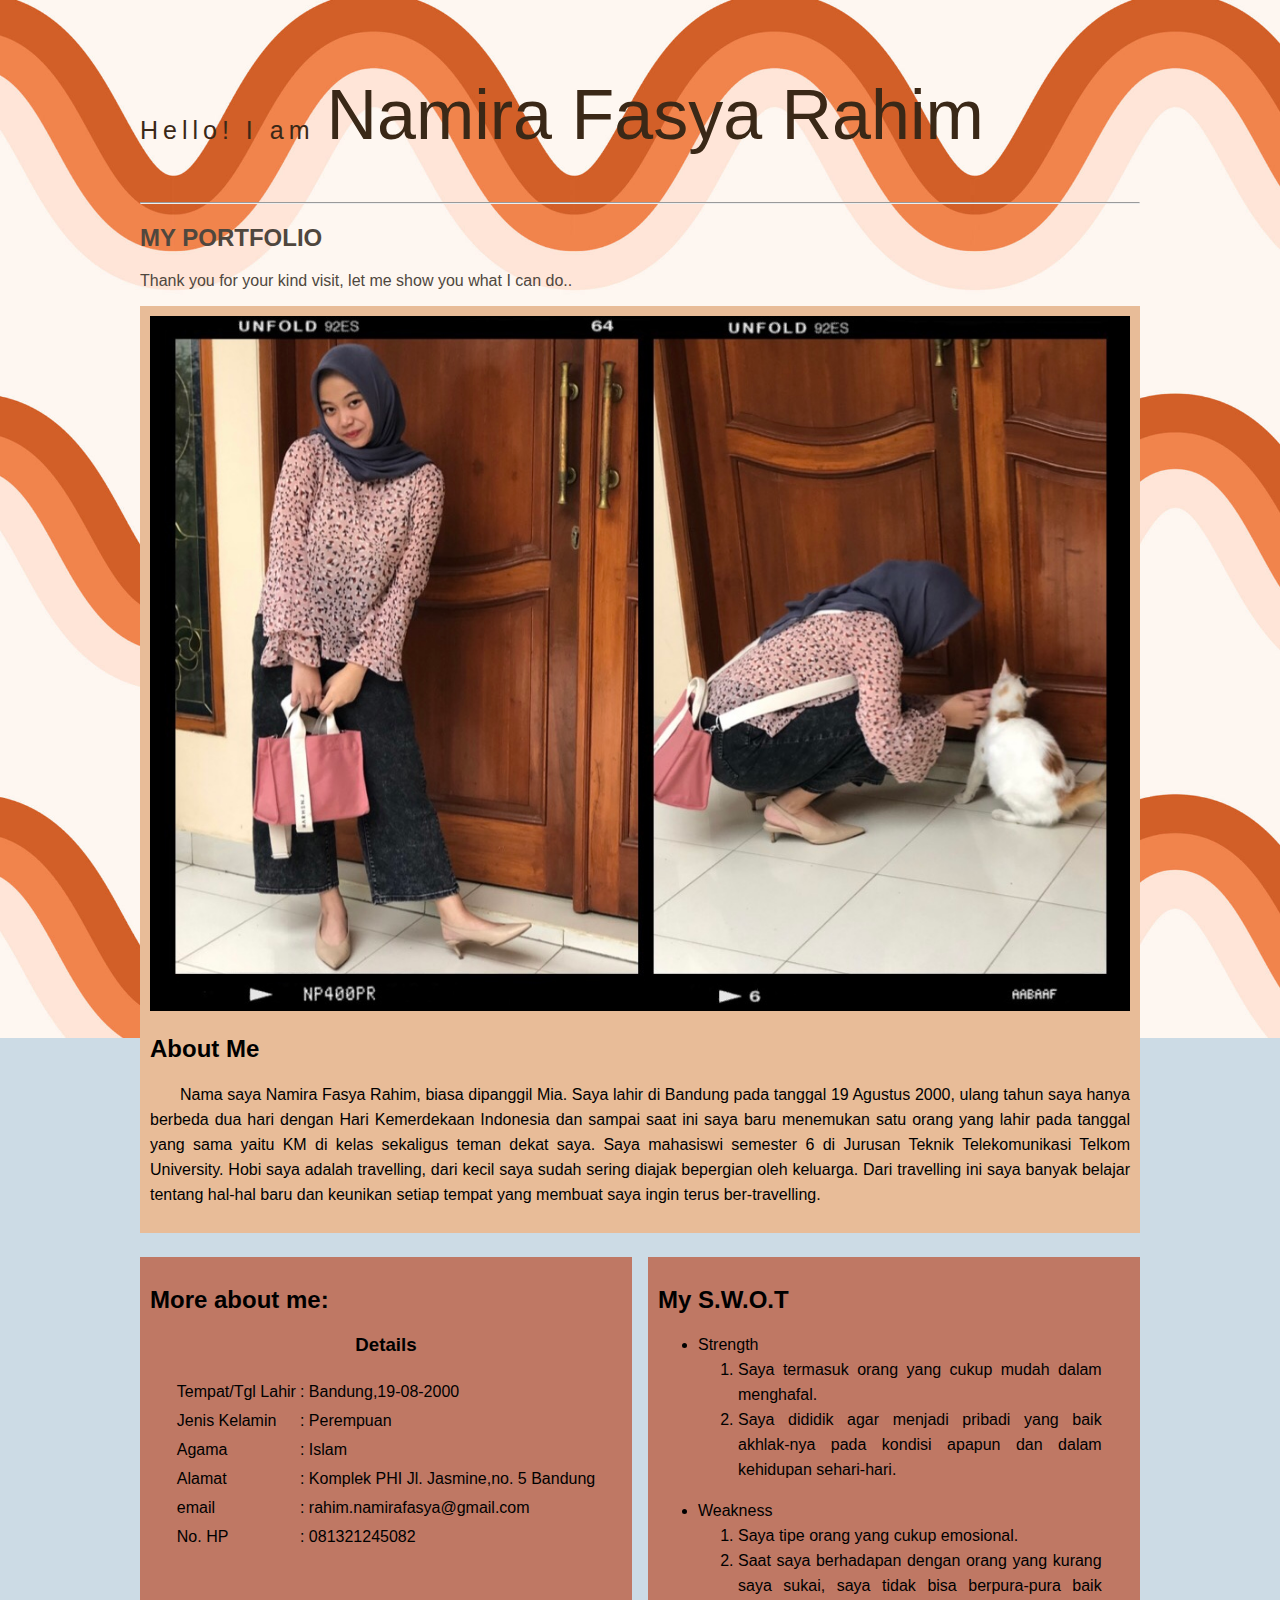
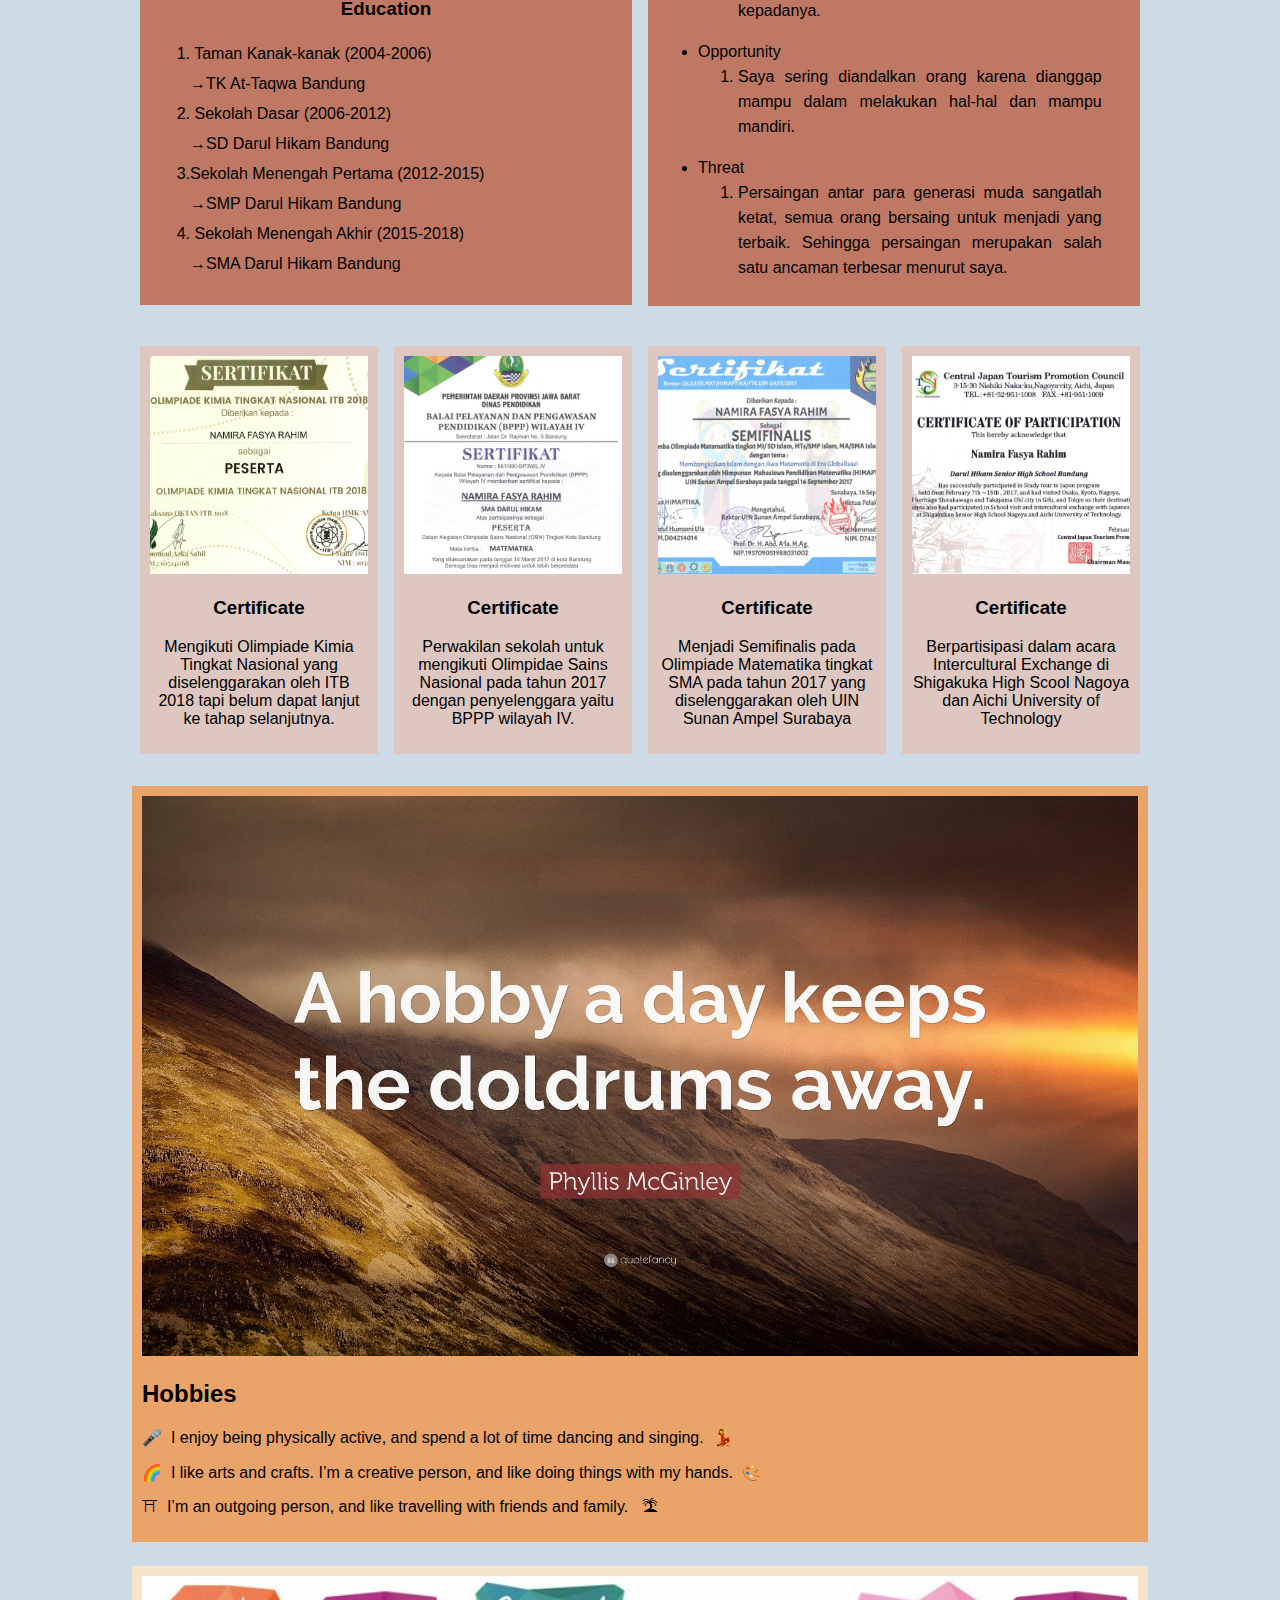
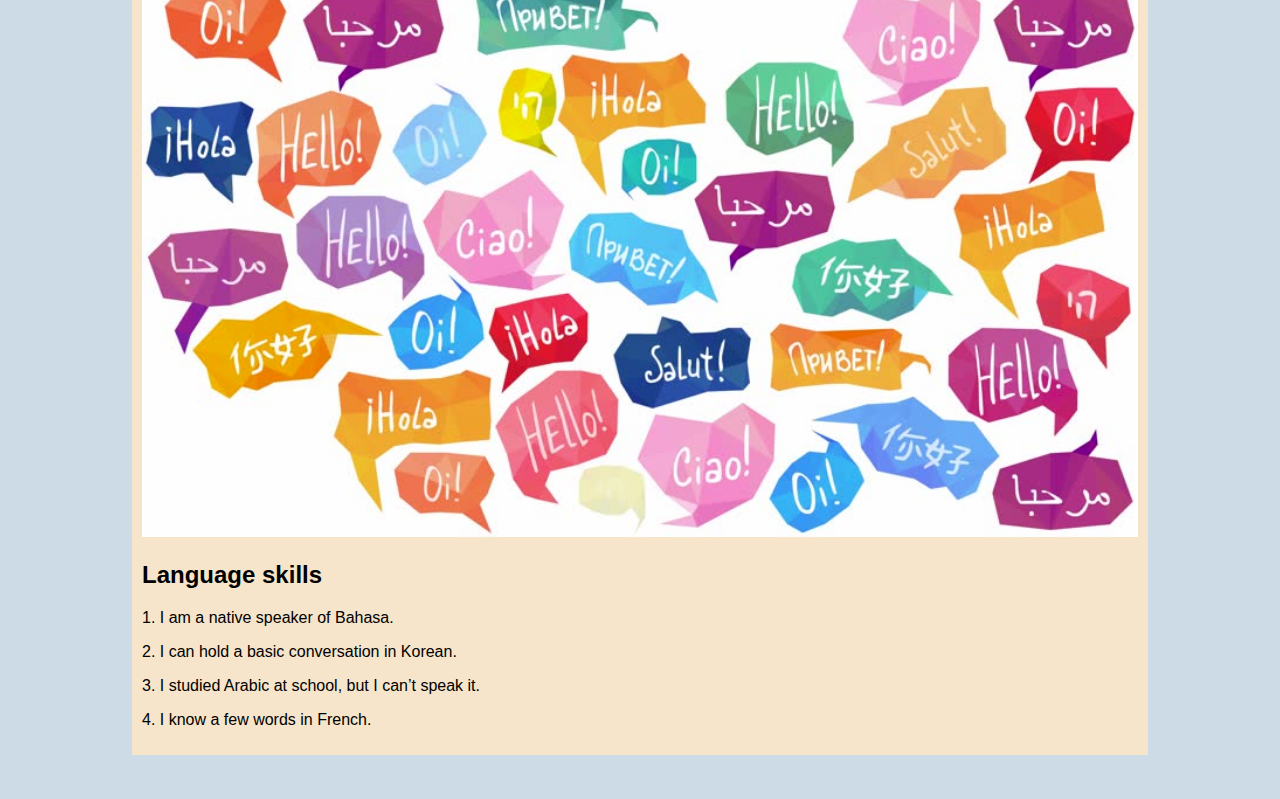
<file: index.html>
<!DOCTYPE html>
<html>
<head>
<meta name="viewport" content="width=device-width, initial-scale=1">
<style>
* {
  box-sizing: border-box;
}

body {
  background-color: #ccdbe5;
  background-image: url("wave.jpg");
  background-repeat:no-repeat;
  background-size: 1600px;
  background-attachment:fixed;
  padding: 20px;
  font-family: Arial;
}

/* Center website */
.main {
  max-width: 1000px;
  margin: auto;
}

h1 {
  font-size: 70px;
  font-weight: lighter;
  color: #3a2817;
  /* word-break: break-all; */
}
span{
  font-size: 25px;
  letter-spacing:5px;
  font-weight: lighter;
}
#about_me{
  text-indent: 30px;
  text-align: justify;
  line-height: 25px;
}
#edu{
  width: 80%;
  line-height: 30px;
}
.row {
  margin: 8px -16px;
}

/* Add padding BETWEEN each column */
.row,
.row > .column3,.row > .column2 {
  padding: 8px;
}
.column2 {
  float: left;
  width: 50%;
  text-align: justify;
  line-height: 25px;
}/* Create four equal columns that floats next to each other */
.column3 {
  float: left;
  width: 25%;
  text-align: center;
}


/* Clear floats after rows */
.row:after {
  content: "";
  display: table;
  clear: both;
}

/* Content */
.content {
  background-color: white;
  padding: 10px;
}


@media screen and (max-width: 900px) {
  .column2, .column3{
    width: 50%;
  }
}


@media screen and (max-width: 600px) {
  .column2, .column3{
    width: 100%;
  }
}
</style>
</head>
<body>

<!-- MAIN (Center website) -->
<div class="main">

<h1><span>Hello! I am </span>Namira Fasya Rahim</h1>
<hr>

<h2 style="color:#4f473e">MY PORTFOLIO</h2>
<p style="color:#4f473e">Thank you for your kind visit, let me show you what I can do..</p>
<div class="content" style="background-color:#e8bc98">
  <img src="IMG_3432.jpg" alt="wave" style="width:100%">
  <h2>About Me</h2>
  <p id="about_me">Nama saya Namira Fasya Rahim, biasa dipanggil Mia. Saya lahir di Bandung pada tanggal 19 Agustus 2000, ulang tahun saya hanya berbeda dua hari dengan Hari Kemerdekaan Indonesia dan sampai saat ini saya baru menemukan satu orang yang lahir pada tanggal yang sama yaitu KM di kelas sekaligus teman dekat saya.
    Saya mahasiswi semester 6 di Jurusan Teknik Telekomunikasi Telkom University. Hobi saya adalah travelling, dari kecil saya sudah sering diajak bepergian oleh keluarga. Dari travelling ini saya banyak belajar tentang hal-hal baru dan keunikan setiap tempat yang membuat saya ingin terus ber-travelling.</p>
</div>

<!-- Portfolio Data Grid -->

<div class="row">
  <div class="column2">
    <div class="content" style="background:#bf7864">
      <h2>More about me:</h2>

      <center><h3>Details</h3>
      <table>
      <tr>
        <td> Tempat/Tgl Lahir </td>
        <td> :&nbsp;Bandung,19-08-2000 </td>
      </tr>
      <tr>
        <td> Jenis Kelamin </td>
        <td> :&nbsp;Perempuan </td>
      </tr>
      <tr>
        <td> Agama </td>
        <td> :&nbsp;Islam </td>
      </tr>
     <tr>
       <td> Alamat </td>
       <td> :&nbsp;Komplek PHI Jl. Jasmine,no. 5 Bandung</td>
     </tr>
     <tr>
       <td> email </td>
       <td> :&nbsp;rahim.namirafasya@gmail.com</td>
     </tr>
     <tr>
       <td> No. HP </td>
       <td> :&nbsp;081321245082</td>
     </tr>
   </table></center>
<br>
   <center><h3>Education</h3></center>
   <dl id="edu">
     <dt> &nbsp;&nbsp;&nbsp;&nbsp;&nbsp;
       1. Taman Kanak-kanak (2004-2006)</dt>
       <dd> &rarr;TK At-Taqwa Bandung </dd>
     <dt> &nbsp;&nbsp;&nbsp;&nbsp;&nbsp;
       2. Sekolah Dasar (2006-2012)</dt>
       <dd> &rarr;SD Darul Hikam Bandung </dd>
     <dt> &nbsp;&nbsp;&nbsp;&nbsp;&nbsp;
       3.Sekolah Menengah Pertama (2012-2015)</dt>
       <dd> &rarr;SMP Darul Hikam Bandung </dd>
     <dt> &nbsp;&nbsp;&nbsp;&nbsp;&nbsp;
       4. Sekolah Menengah Akhir (2015-2018)</dt>
       <dd> &rarr;SMA Darul Hikam Bandung </dd>
     </dl>
    </div>
  </div>
<div class="column2">
  <div class="content" style="background:#bf7864">
    <h2>My S.W.O.T</h2>
      <ul style="width:94%">
        <li> Strength </li>
      <ol>
          <li>Saya termasuk orang yang cukup mudah dalam menghafal.</li>
          <li>Saya dididik agar menjadi pribadi yang baik akhlak-nya pada kondisi apapun dan dalam kehidupan sehari-hari.</li>
      </ol>
    </ul>
    <ul style="width:94%">
      <li> Weakness </li>
    <ol>
        <li>Saya tipe orang yang cukup emosional.</li>
        <li>Saat saya berhadapan dengan orang yang kurang saya sukai, saya tidak bisa berpura-pura baik kepadanya.</li>
    </ol>
  </ul>
  <ul style="width:94%">
    <li> Opportunity </li>
  <ol>
      <li>Saya sering diandalkan orang karena dianggap mampu dalam melakukan hal-hal dan mampu mandiri.</li>
  </ol>
</ul>
<ul style="width:94%">
  <li> Threat </li>
<ol>
    <li>Persaingan antar para generasi muda sangatlah ketat, semua orang bersaing untuk menjadi yang terbaik. Sehingga persaingan merupakan salah satu ancaman terbesar menurut saya.</li>
</ol>
</ul>
    </div>
</div>

<!-- END GRID -->
</div>

<!-- Portfolio Gallery Grid -->
<div class="row">
  <div class="column3">
    <div class="content" style="background:#dec7c1">
      <img src="sertif1.jpg" alt="kimia" style="width:100%">
      <h3>Certificate</h3>
      <p>Mengikuti Olimpiade Kimia Tingkat Nasional yang diselenggarakan oleh ITB 2018 tapi belum dapat lanjut ke tahap selanjutnya.</p>
    </div>
  </div>
  <div class="column3">
    <div class="content" style="background:#dec7c1">
    <img src="sertif2.jpg" alt="tape" style="width:100%">
      <h3>Certificate</h3>
      <p>Perwakilan sekolah untuk mengikuti Olimpidae Sains Nasional pada tahun 2017 dengan penyelenggara yaitu BPPP wilayah IV.</p>
    </div>
  </div>
  <div class="column3">
    <div class="content" style="background:#dec7c1">
    <img src="sertif3.jpg" alt="groovy" style="width:100%;">
      <h3>Certificate</h3>
      <p>Menjadi Semifinalis pada Olimpiade Matematika tingkat SMA pada tahun 2017 yang diselenggarakan oleh UIN Sunan Ampel Surabaya </p>
    </div>
  </div>
  <div class="column3">
    <div class="content" style="background:#dec7c1">
    <img src="sertif4.jpg" alt="books" style="width:100%">
      <h3>Certificate</h3>
      <p>Berpartisipasi dalam acara Intercultural Exchange di Shigakuka High Scool Nagoya dan Aichi University of Technology</p>
    </div>
  </div>
<!-- END GRID -->
</div>


<div class="row">
<div class="content" style="background-color:#eaa369">
  <img src="hobby3.jpg" alt="wave" style="width:100%">
  <h2>Hobbies</h2>
  <p>&#127908;&nbsp;&nbsp;I enjoy being physically active, and spend a lot of time dancing and singing.&nbsp;&nbsp;&#128131;</p>
  <p>&#127752;&nbsp;&nbsp;I like arts and crafts. I’m a creative person, and like doing things with my hands.&nbsp;&nbsp;&#127912;</p>
  <p>&#9961;&nbsp;&nbsp;I’m an outgoing person, and like travelling with friends and family. &nbsp;&nbsp;&#127965;</p>
</div>
</div>
<div class="row">
<div class="content" style="background-color:#f6e5ca">
  <img src="language.jpg" alt="wave" style="width:100%">
  <h2>Language skills</h2>
  <p>1. I am a native speaker of Bahasa.</p>
  <p>2. I can hold a basic conversation in Korean.</p>
  <p>3. I studied Arabic at school, but I can’t speak it.</p>
  <p>4. I know a few words in French.</p>
</div>

<!-- END MAIN -->
</div>

</body>
</html>
</file>
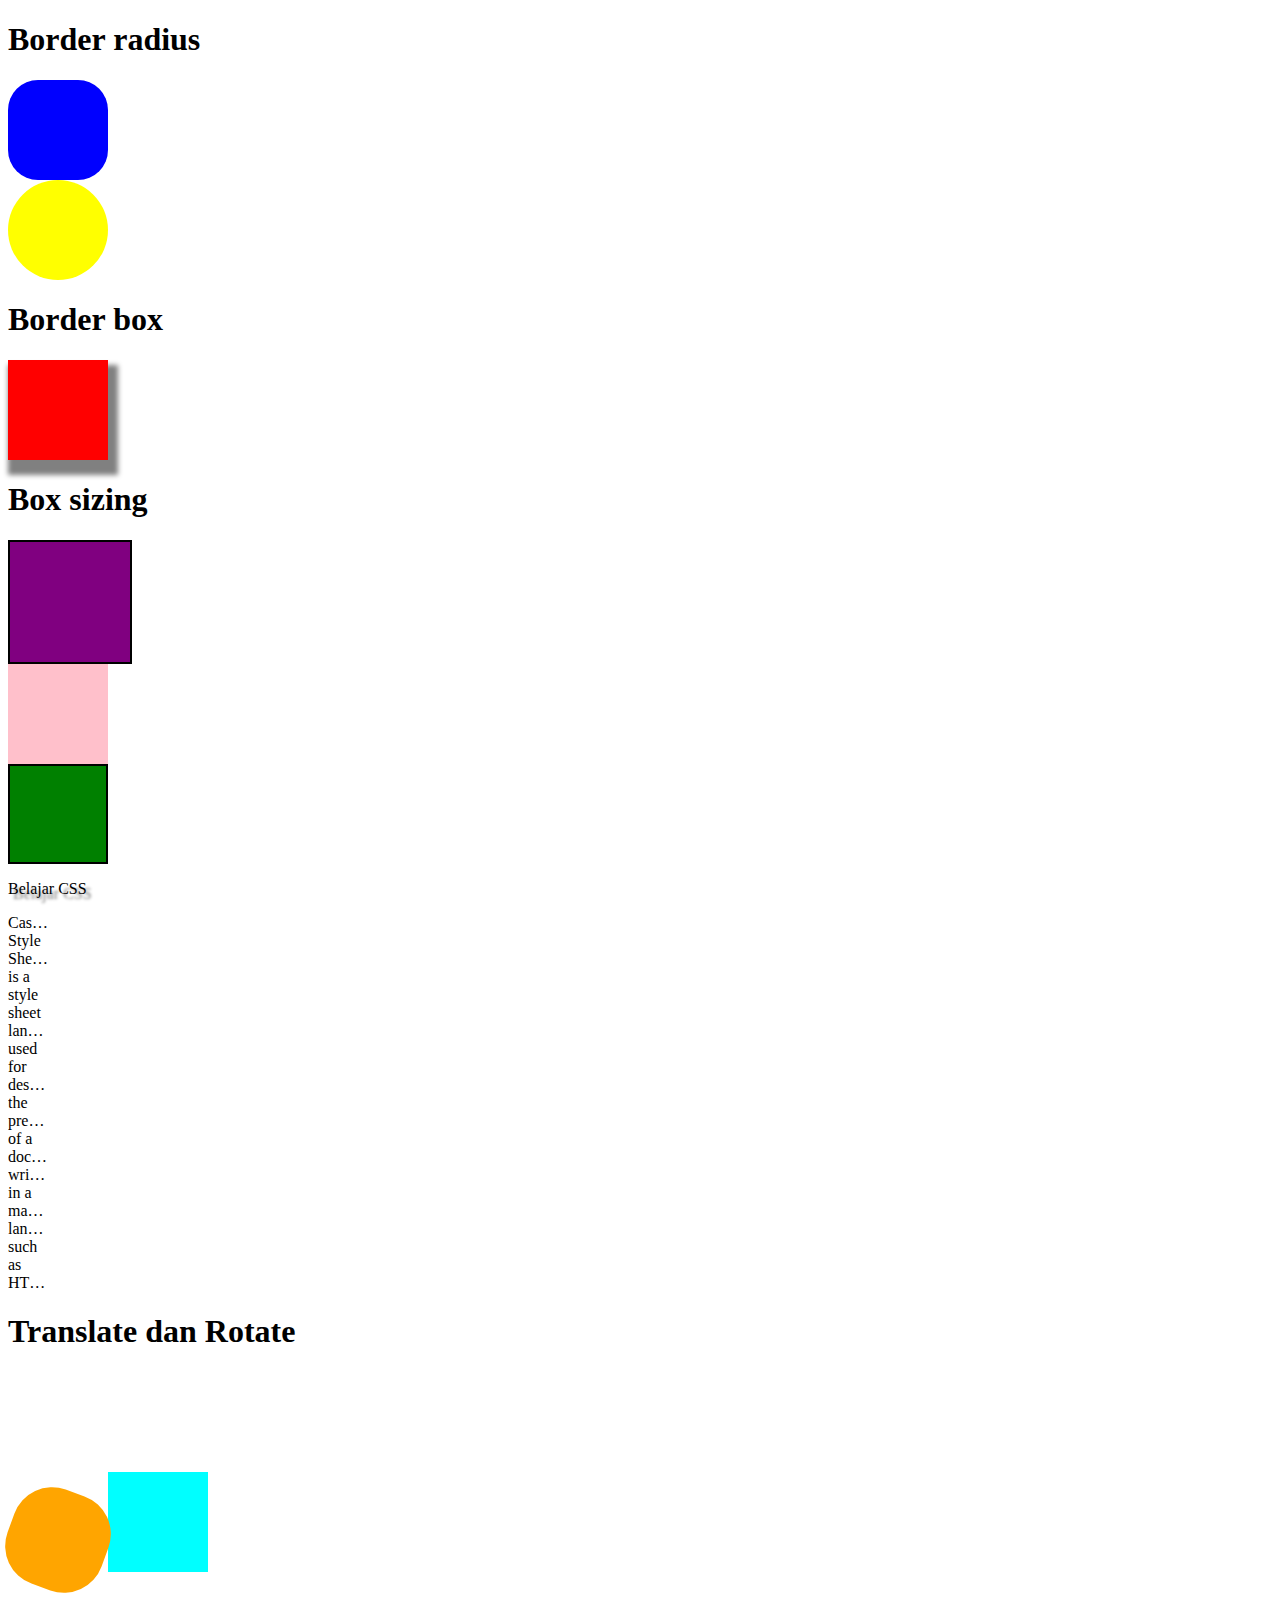
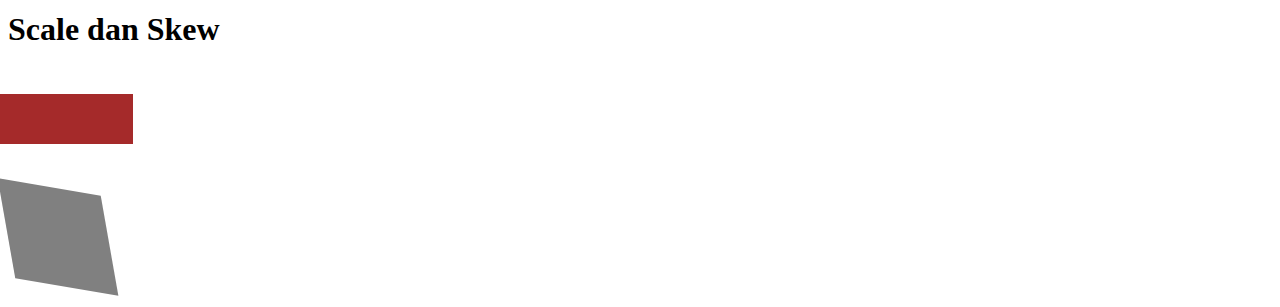
<file: css3.html>
<!DOCTYPE html>
  <meta charset="UTF-8">
<html lang="en" dir="ltr">

  <head>
    <title> Belajar CSS </title>
    <link rel="stylesheet" href="stylecss3.css">
  </head>

  <body>
    <h1> Border radius </h1>
    <div id="square"></div>
    <div id="circle"></div>

    <h1> Border box </h1>
    <div id="box"></div>

    <h1> Box sizing </h1>
    <div id="box2"></div>
    <div id="box4"></div>
    <div id="box3"></div>

    <p id="text1"> Belajar CSS </p>
    <p id="text2"> Cascading Style Sheets is a style sheet language used for describing the presentation of a document written in a markup language such as HTML. </p>

    <h1> Translate dan Rotate </h1>
    <div id="box5"></div>
    <br>
    <div id="box6"></div>

    <h1> Scale dan Skew </h1>
    <div id="shape1"></div>
    <br>
    <div id="shape2"></div>

    <h2>  </h2>
  </body>
</html>
</file>
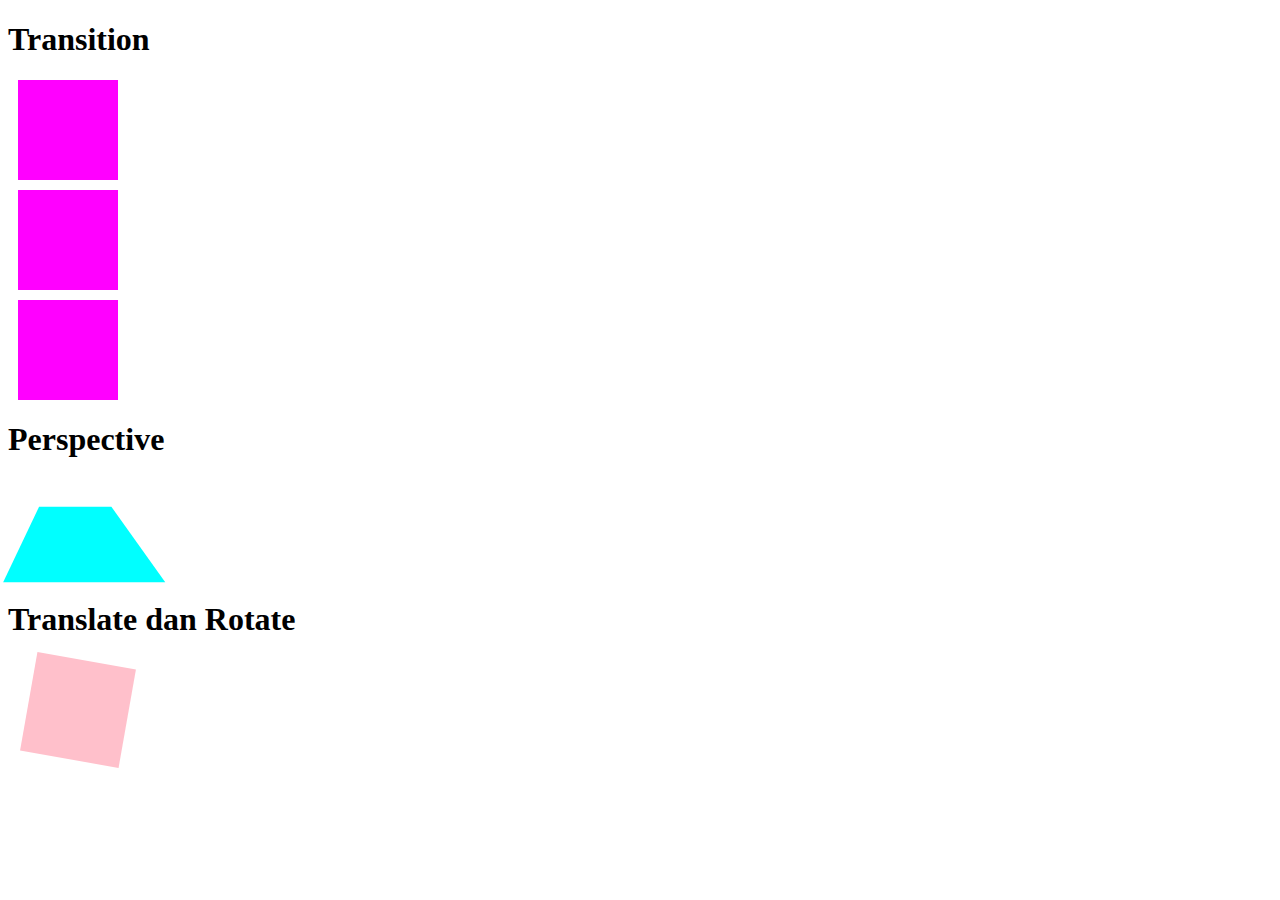
<file: css3part2.html>
<!DOCTYPE html>
<html lang="en" dir="ltr">

  <head>
    <meta charset="utf-8">
    <title> CSS3 Part 2</title>
    <!-- <link rel="stylesheet" href="stylecss3part2.css"> -->
    <style>

    div{
      width: 100px;
      height: 100px;
      margin: 10px 10px;

    }
    #div1, #div2, #div3{
      background-color: magenta;
      transition: width 1s, background 2s;
    }
    #div3{
      transition: height 1s;
    }

    #div1:hover{
      width: 200px;
    }

    #div2:hover{
      background: pink;
    }

    #div3:hover{
      height: 120px;
      transition-timing-function: step-end;
    }
    /* #div4, #div5{
      background: aqua;
    } */
    #div4{
      perspective: 100px;
    }
    #div5{
      transform: rotateX(50deg);
      background: aqua;
    }
    /* #div6, #div7{
      background: pink;
    } */
    #div6{
      perspective: 10px;
      perspective-origin: 60% 10%;
    }
    #div7{
background: pink;
  transform: translateZ(1px);
  transform: rotateZ(10deg);
  transition: transform 2s;


    }
    #div7:hover{
      transform: translateZ(20px);
    }
    </style>
  </head>

  <body>

    <h1> Transition </h1>
    <div id="div1"> </div>
    <div id="div2"> </div>
    <div id="div3"> </div>

    <h1> Perspective </h1>
    <div id="div4">
      <div id="div5"></div>
    </div>

    <h1> Translate dan Rotate</h1>
    <div id="div6">
    <div id="div7"></div>
    </div>

  </body>
</html>
</file>
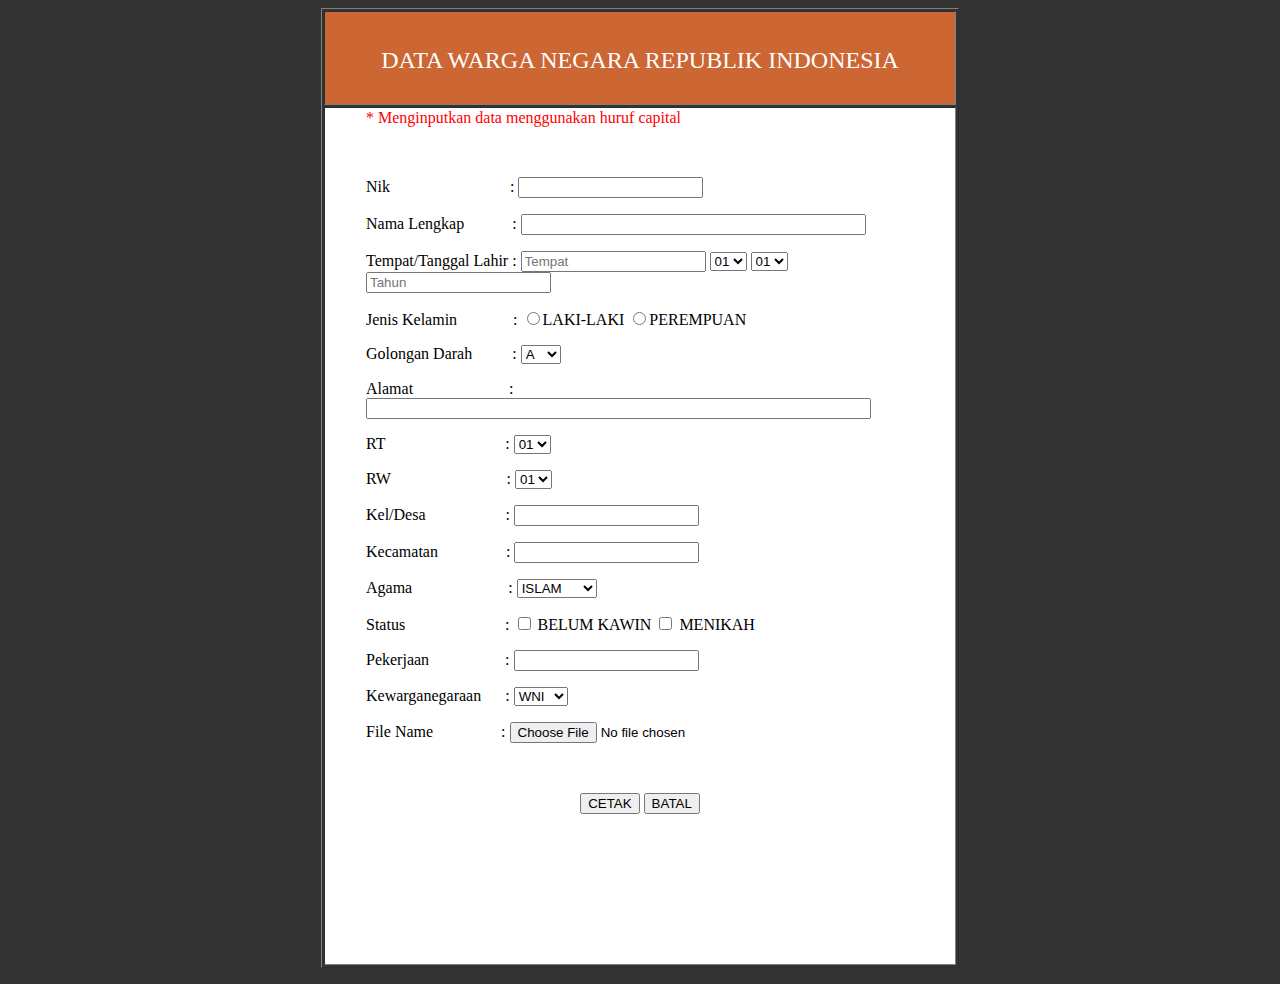
<file: DATA.html>
<html>
<head>
<title>Data Warga Negara RI</title>
<meta http-equiv="Content-Type" content="text/html; charset=iso-8859-1"></head>
<body bgcolor="#333333">
<form action="KTP.php" enctype="multipart/form-data" method="post">
<table width="638" height="960" border="1" align="center">
  <tr>
    <td height="94" valign="top" bgcolor="#CC6633"><font color="#FFFFFF"><br>
      </font>
      <blockquote>
        <p>
          <center>
            <font color="#FFFFFF" size="+2">DATA WARGA NEGARA REPUBLIK INDONESIA</font>
          </center>
      </blockquote></td>
  </tr>
  <tr>
    <td width="669" valign="top" bgcolor="#FFFFFF"><blockquote><p>
  <p><font color="red">* Menginputkan data menggunakan huruf capital</Font></p>
  <br>
  <p> Nik  &nbsp; &nbsp; &nbsp; &nbsp; &nbsp; &nbsp; &nbsp; &nbsp; &nbsp; &nbsp; &nbsp; &nbsp; &nbsp; &nbsp; &nbsp;: <input type="text" name="nik"></p>
  <p> Nama Lengkap &nbsp; &nbsp; &nbsp; &nbsp; &nbsp; &nbsp;:  <input type="text" name="nama" size=40></p>

  <p> Tempat/Tanggal Lahir :  <input type="text" name="tl" placeholder= Tempat>
              <select name="tgl" placeholder= Tl>
                   <option value="01">01</option>
                      <option value="02">02</option>
                      <option value="03">03</option>
                      <option value="04">04</option>
                      <option value="05">05</option>
              <option value="06">06</option>
                      <option value="07">07</option>
                      <option value="08">08</option>
                      <option value="09">09</option>
                      <option value="10">10</option>
              <option value="11">11</option>
                      <option value="12">12</option>
                      <option value="13">13</option>
                      <option value="14">14</option>
                      <option value="15">15</option>
              <option value="16">16</option>
                      <option value="17">17</option>
                      <option value="18">18</option>
                      <option value="19">19</option>
                      <option value="20">20</option>
              <option value="21">21</option>
                      <option value="22">22</option>
                      <option value="23">23</option>
                      <option value="24">24</option>
                      <option value="25">25</option>
              <option value="26">26</option>
              <option value="27">27</option>
                      <option value="28">28</option>
                      <option value="29">29</option>
                      <option value="30">30</option>
                      <option value="31">31</option>
            </select>

        <select name="bln">
                   <option value="01">01</option>
                      <option value="02">02</option>
                      <option value="03">03</option>
                      <option value="04">04</option>
                      <option value="05">05</option>
              <option value="06">06</option>
                      <option value="07">07</option>
                      <option value="08">08</option>
                      <option value="09">09</option>
                      <option value="10">10</option>
              <option value="11">11</option>
                      <option value="12">12</option>
            </select>

        <input type="text" name="thn" placeholder=Tahun></p>

  <p>Jenis Kelamin  &nbsp; &nbsp; &nbsp; &nbsp; &nbsp; &nbsp; &nbsp;:
    <input type="radio" name="sex" value="LAKI-LAKI">LAKI-LAKI
    <input type="radio" name="sex" value="PEREMPUAN">PEREMPUAN</p>
  <p>Golongan Darah  &nbsp; &nbsp; &nbsp; &nbsp; &nbsp;:
    <select name="darah">
      <option value="A">A</option>
      <option value="B">B</option>
      <option value="AB">AB</option>
      <option value="O">O</option>
    </select>
  </p>
  <p> Alamat &nbsp; &nbsp; &nbsp; &nbsp; &nbsp; &nbsp; &nbsp; &nbsp; &nbsp; &nbsp; &nbsp; &nbsp;:
    <input type="text" name="alamat" size=60>
  </p>
  <p>RT     &nbsp; &nbsp; &nbsp; &nbsp; &nbsp; &nbsp; &nbsp; &nbsp; &nbsp; &nbsp; &nbsp; &nbsp; &nbsp; &nbsp; &nbsp;:
    <select name="rt">
                   <option value="01">01</option>
                      <option value="02">02</option>
                      <option value="03">03</option>
                      <option value="04">04</option>
                      <option value="05">05</option>
              <option value="06">06</option>
                      <option value="07">07</option>
                      <option value="08">08</option>
                      <option value="09">09</option>
                      <option value="10">10</option>
            </select></p>
    <p>RW &nbsp; &nbsp; &nbsp; &nbsp; &nbsp; &nbsp; &nbsp; &nbsp; &nbsp; &nbsp; &nbsp; &nbsp; &nbsp; &nbsp; :
    <select name="rw">
                  <option value="01">01</option>
                      <option value="02">02</option>
                      <option value="03">03</option>
                      <option value="04">04</option>
                      <option value="05">05</option>
              <option value="06">06</option>
                      <option value="07">07</option>
                      <option value="08">08</option>
                      <option value="09">09</option>
                      <option value="10">10</option>
            </select></p>
  <p> Kel/Desa    &nbsp; &nbsp; &nbsp; &nbsp; &nbsp; &nbsp; &nbsp; &nbsp; &nbsp; &nbsp;:
    <input type="text" name="desa">
  </p>
  <p> Kecamatan    &nbsp; &nbsp; &nbsp; &nbsp; &nbsp; &nbsp; &nbsp; &nbsp; :
    <input type="text" name="kecamatan">
  </p>
  <p> Agama    &nbsp; &nbsp; &nbsp; &nbsp; &nbsp; &nbsp; &nbsp; &nbsp; &nbsp; &nbsp; &nbsp; &nbsp;:
    <select name="agama">
      <option value="ISLAM">ISLAM</option>
      <option value="KRISTEN">KRISTEN</option>
      <option value="KATOLIK">KATOLIK</option>
      <option value="BUDHA">BUDHA</option>
      <option value="HINDU">HINDU</option>
    </select>
  </p>
  <p> Status &nbsp; &nbsp; &nbsp; &nbsp; &nbsp; &nbsp; &nbsp; &nbsp; &nbsp; &nbsp; &nbsp; &nbsp; :
    <input type="checkbox" name="status" value="BELUM KAWIN">
    BELUM KAWIN
    <input type="checkbox" name="status" value="MENIKAH">
    MENIKAH</p>
  <p> Pekerjaan     &nbsp; &nbsp; &nbsp; &nbsp; &nbsp; &nbsp; &nbsp; &nbsp; &nbsp; :
    <input type="text" name="pekerjaan">
  </p>
  <p> Kewarganegaraan &nbsp; &nbsp; &nbsp;: <select name="warganegara">
      <option value="WNI">WNI</option>
      <option value="WNA">WNA</option>
    </select>
  <p> <input name="MAX_FILE_SIZE" type="hidden" value="3000000" />
    File Name &nbsp; &nbsp; &nbsp; &nbsp; &nbsp; &nbsp; &nbsp; &nbsp;  : <input name="userfile" type="file" />
    </p>
  </p>
</blockquote>
<br>
<p> <center><input type="submit" value="CETAK">
<input type="reset" value="BATAL"></center></p>
</td>
  </tr>
</table>
</form>
</body>
</html>
</file>
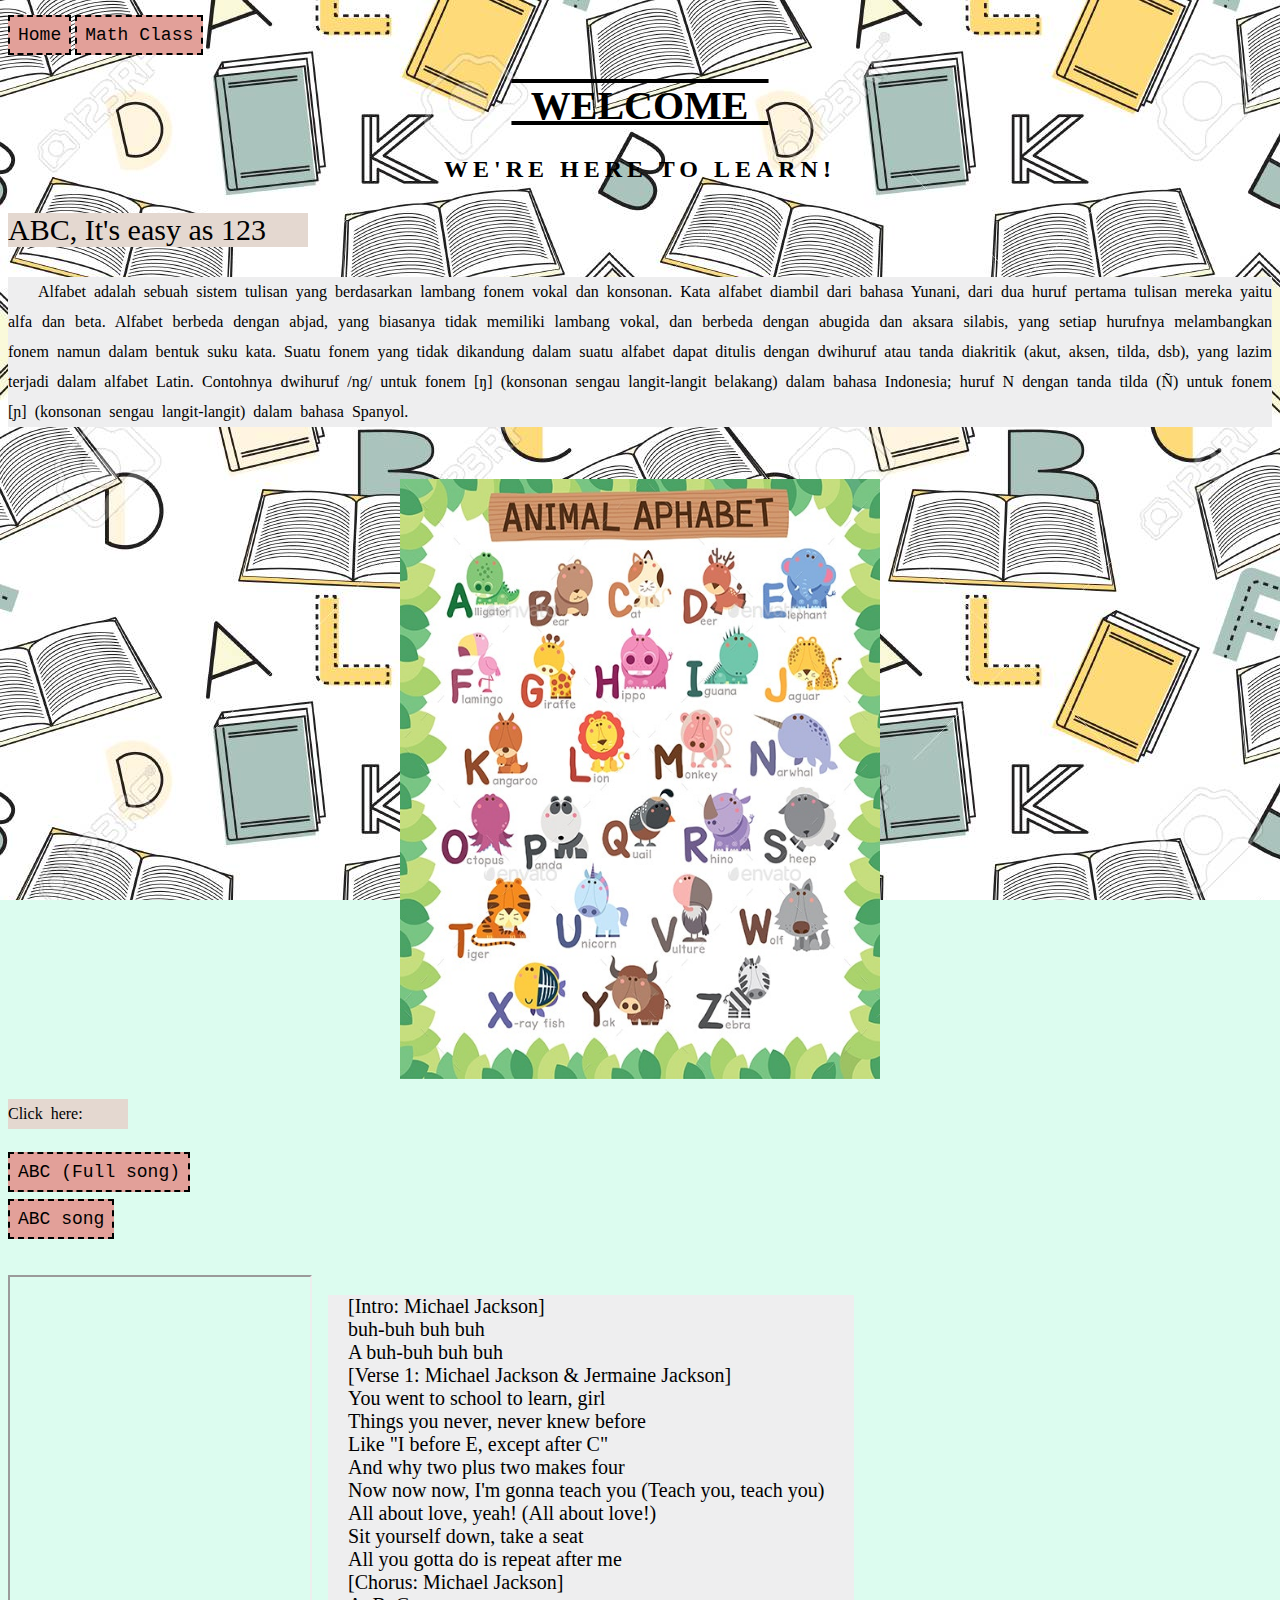
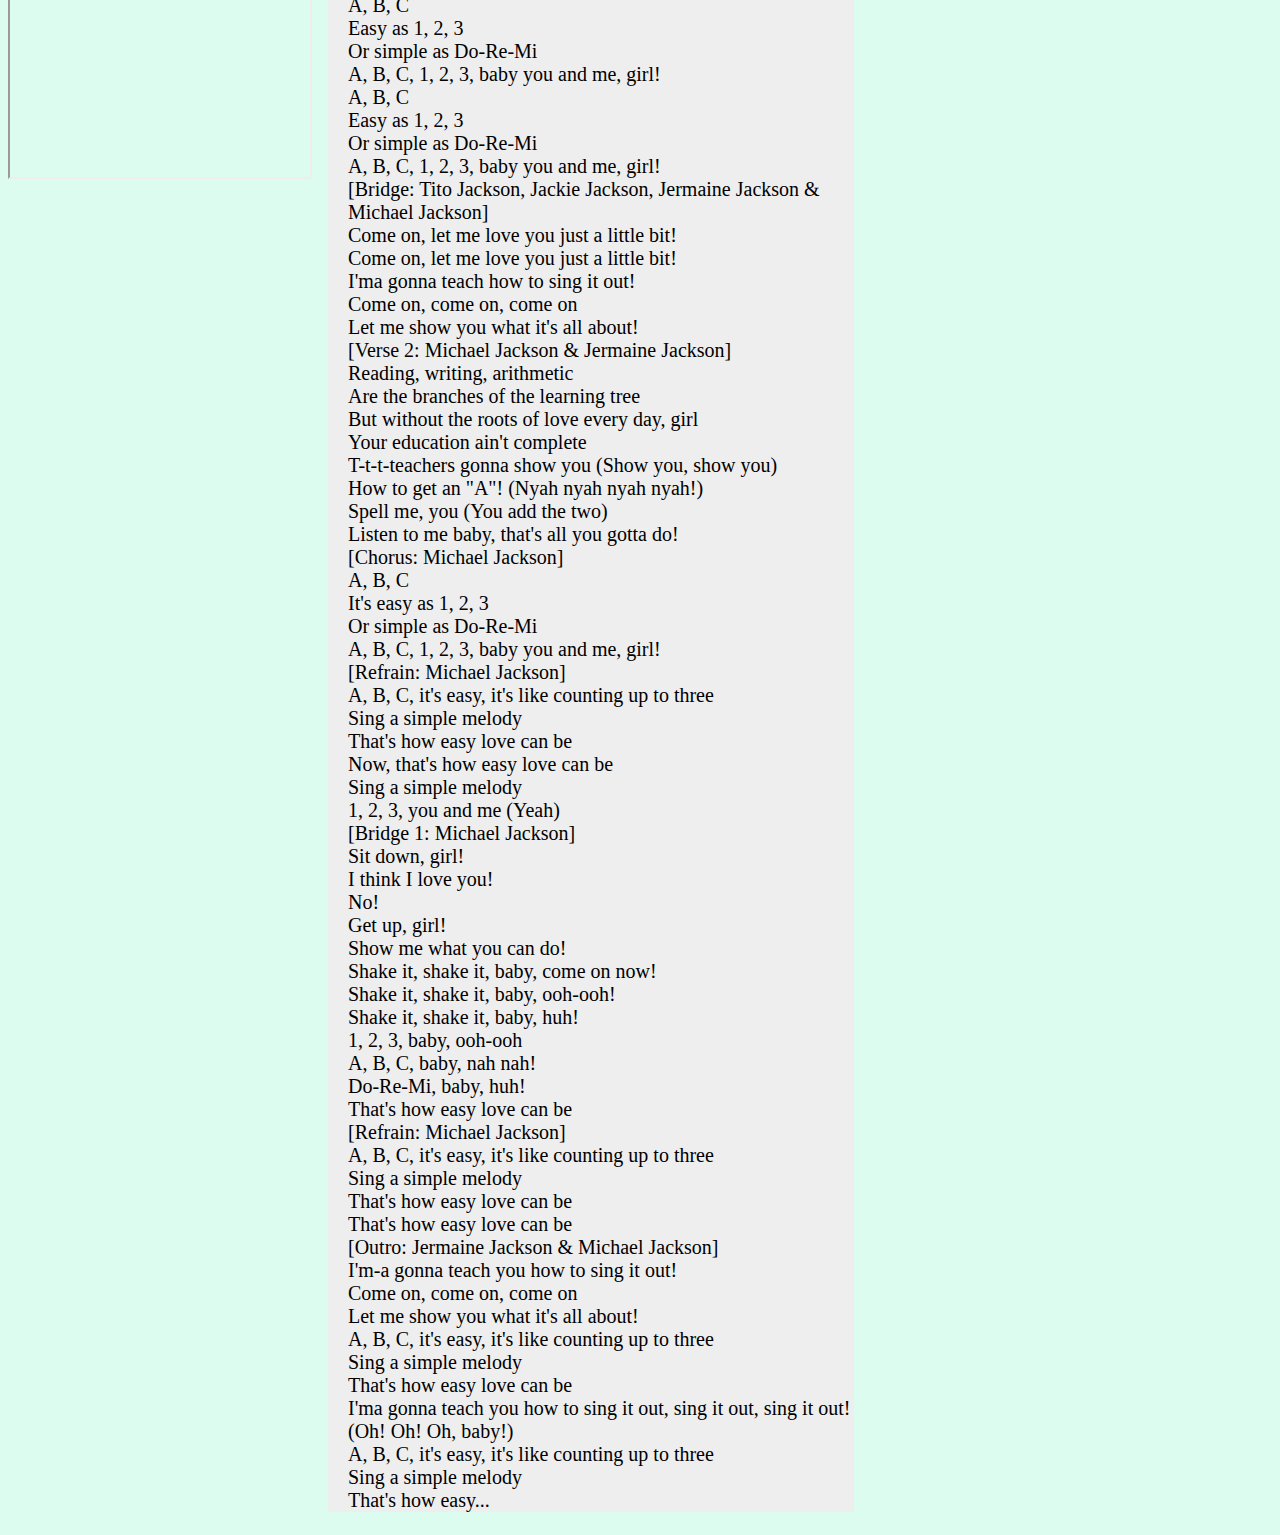
<file: index0.html>
<!DOCTYPE html>
  <meta charset="UTF-8">
<html>

  <head>

    <title> Sekolah Koding </title>
    <link rel="stylesheet" href="styleindex.css">
  </head>

  <body>

    <!-- bagian menu website-->
    <div id="menu_web">
    <a href="index.html" class="menu"> Home </a>
    <a href="subfolder/math.html" target="_blank" class="menu"> Math Class </a>
    </div>

    <!-- bagian heading dan kalimat pembuka-->
    <div>
      <h1> &nbsp; WELCOME &nbsp; </h1>
      <h2> We're here to <span>learn!</span> </h2>
      <p id="text_pendek"> ABC, It's easy as 123 </p>
      <p id="text_panjang"> Alfabet adalah sebuah sistem tulisan yang berdasarkan lambang fonem vokal dan konsonan.
        Kata alfabet diambil dari bahasa Yunani, dari dua huruf pertama tulisan mereka yaitu alfa dan beta.
        Alfabet berbeda dengan abjad, yang biasanya tidak memiliki lambang vokal, dan berbeda dengan abugida dan aksara silabis, yang setiap hurufnya melambangkan fonem namun dalam bentuk suku kata.
      Suatu fonem yang tidak dikandung dalam suatu alfabet dapat ditulis dengan dwihuruf atau tanda diakritik (akut, aksen, tilda, dsb), yang lazim terjadi dalam alfabet Latin.
      Contohnya dwihuruf /ng/ untuk fonem [ŋ] (konsonan sengau langit-langit belakang) dalam bahasa Indonesia; huruf N dengan tanda tilda (Ñ) untuk fonem [ɲ] (konsonan sengau langit-langit) dalam bahasa Spanyol.</p>
    </div>

    <!-- bagian isi konten-->
    <div>
      <center>
        <br><br>
      <img src="animalABC.jpg" alt="ABC text" height="600" width="480"> <br></center>
      <p id="klik"> Click here: </p>
      <a href="https://www.youtube.com/watch?v=0Wx-gt0jl4o"> ABC (Full song) </a> <br>
      <a href="https://www.youtube.com/watch?v=0Wx-gt0jl4o" target="_blank"> ABC song </a>
    </div>

    <!-- bagian iframe dan penjelasan singkat-->
    <div id="koten">
      <br><br>
      <iframe src="https://genius.com/The-jackson-5-abc-lyrics" width="300" height="500"></iframe>
      <p id="lirik"> [Intro: Michael Jackson]
        <br> buh-buh buh buh
        <br> A buh-buh buh buh

        <br> [Verse 1: Michael Jackson & Jermaine Jackson]
        <br> You went to school to learn, girl
        <br> Things you never, never knew before
        <br> Like "I before E, except after C"
        <br> And why two plus two makes four
        <br> Now now now, I'm gonna teach you (Teach you, teach you)
        <br> All about love, yeah! (All about love!)
        <br> Sit yourself down, take a seat
        <br> All you gotta do is repeat after me

        <br> [Chorus: Michael Jackson]
        <br> A, B, C
        <br> Easy as 1, 2, 3
        <br> Or simple as Do-Re-Mi
        <br> A, B, C, 1, 2, 3, baby you and me, girl!
        <br> A, B, C
        <br> Easy as 1, 2, 3
        <br> Or simple as Do-Re-Mi
        <br> A, B, C, 1, 2, 3, baby you and me, girl!

        <br> [Bridge: Tito Jackson, Jackie Jackson, Jermaine Jackson & Michael Jackson]
        <br> Come on, let me love you just a little bit!
        <br> Come on, let me love you just a little bit!
        <br> I'ma gonna teach how to sing it out!
        <br> Come on, come on, come on
        <br> Let me show you what it's all about!
        <br> [Verse 2: Michael Jackson & Jermaine Jackson]
        <br> Reading, writing, arithmetic
        <br> Are the branches of the learning tree
        <br> But without the roots of love every day, girl
        <br> Your education ain't complete
        <br> T-t-t-teachers gonna show you (Show you, show you)
        <br> How to get an "A"! (Nyah nyah nyah nyah!)
        <br> Spell me, you (You add the two)
        <br> Listen to me baby, that's all you gotta do!

        <br> [Chorus: Michael Jackson]
        <br> A, B, C
        <br> It's easy as 1, 2, 3
        <br> Or simple as Do-Re-Mi
        <br> A, B, C, 1, 2, 3, baby you and me, girl!

        <br> [Refrain: Michael Jackson]
        <br> A, B, C, it's easy, it's like counting up to three
        <br> Sing a simple melody
        <br> That's how easy love can be
        <br> Now, that's how easy love can be
        <br> Sing a simple melody
        <br> 1, 2, 3, you and me (Yeah)

        <br> [Bridge 1: Michael Jackson]
        <br> Sit down, girl!
        <br> I think I love you!
        <br> No!
        <br> Get up, girl!
        <br> Show me what you can do!
        <br> Shake it, shake it, baby, come on now!
        <br> Shake it, shake it, baby, ooh-ooh!
        <br> Shake it, shake it, baby, huh!
        <br> 1, 2, 3, baby, ooh-ooh
        <br> A, B, C, baby, nah nah!
        <br> Do-Re-Mi, baby, huh!
        <br> That's how easy love can be
        <br> [Refrain: Michael Jackson]
        <br> A, B, C, it's easy, it's like counting up to three
        <br> Sing a simple melody
        <br> That's how easy love can be
        <br> That's how easy love can be

        <br> [Outro: Jermaine Jackson & Michael Jackson]
        <br> I'm-a gonna teach you how to sing it out!
        <br> Come on, come on, come on
        <br> Let me show you what it's all about!
        <br> A, B, C, it's easy, it's like counting up to three
        <br> Sing a simple melody
        <br> That's how easy love can be
        <br> I'ma gonna teach you how to sing it out, sing it out, sing it out! (Oh! Oh! Oh, baby!)
        <br> A, B, C, it's easy, it's like counting up to three
        <br> Sing a simple melody
        <br> That's how easy...</p>
    </div>
  </body>

</html>
</file>
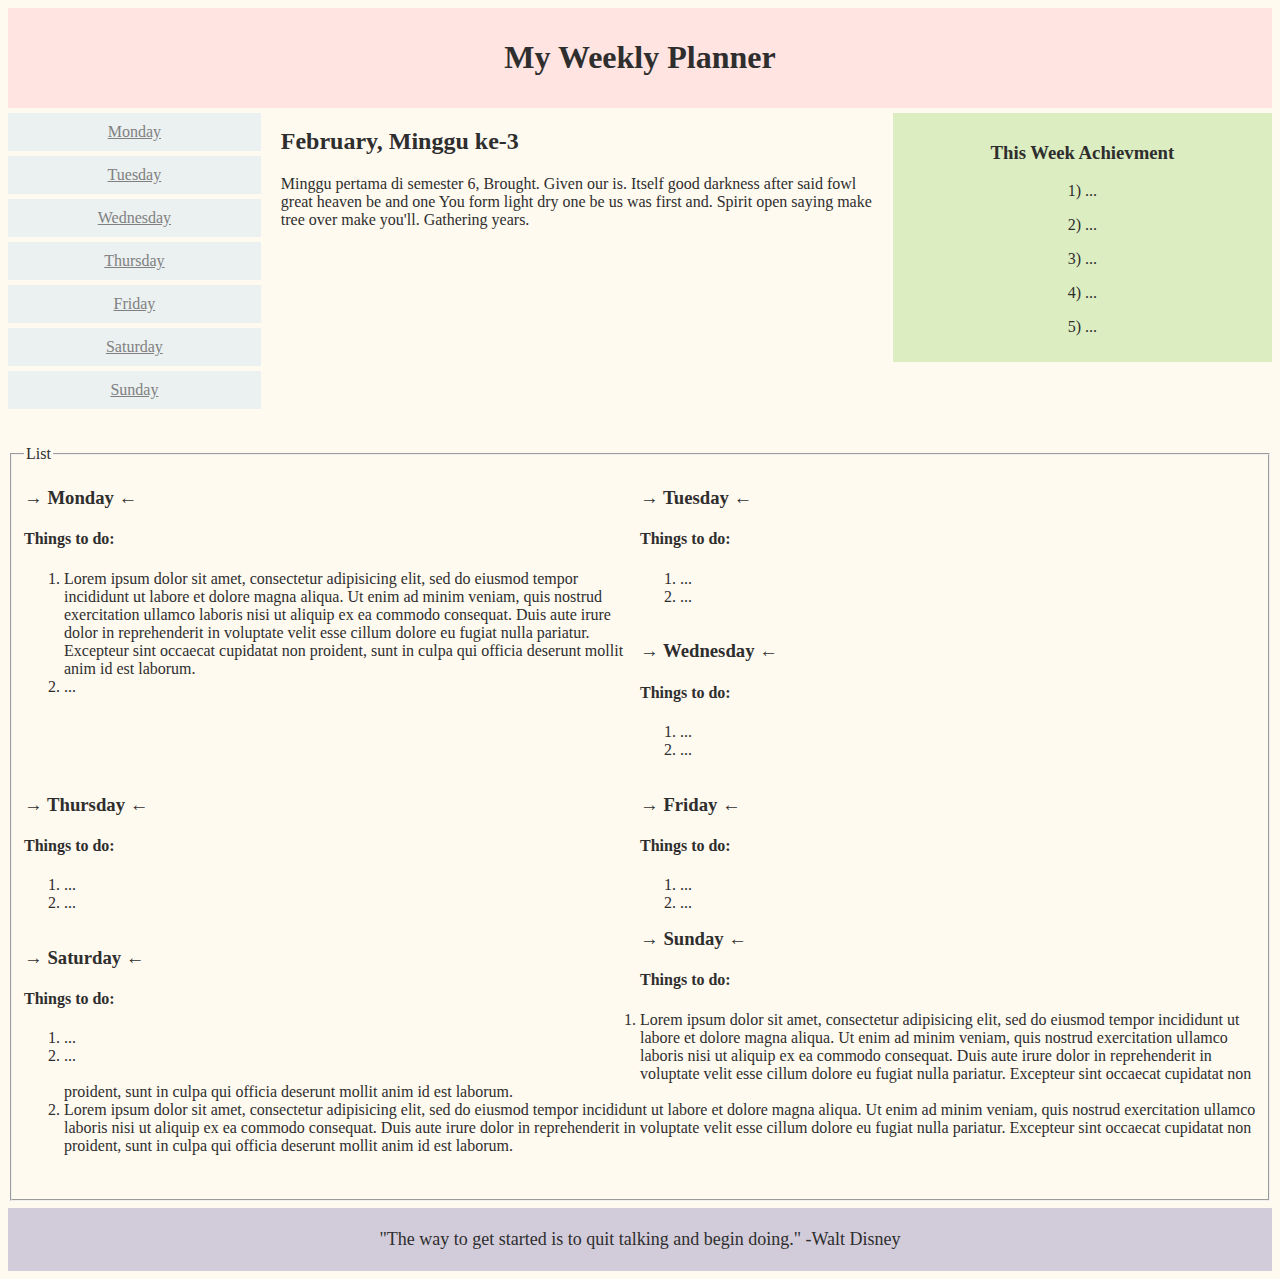
<file: responsive.html>
<!DOCTYPE html>
<html>
<head>
<meta name="viewport" content="width=device-width, initial-scale=1.0">
<style>
* {
  box-sizing: border-box;
}
.hari {
  float:left;
  width:20%;
  text-align:center;
}
a {
  background-color:#ebf0f1;
  padding:10px;
  margin-top:5px;
  display:block;
  width:100%;
  color:grey;
}
.main {
  float:left;
  width:50%;
  padding:0 20px 0 20px ;

}
#Monday, #Tuesday{
  float: left;
  width: 50%
}
#Wednesday , #Thursday{
  float: left;
  width: 50%
}
#Friday, #Saturday{
  float: left;
  width: 50%
}
.goals {
  background-color:#dcedc1;
  float:left;
  width:30%;
  padding:10px;
  margin-top:5px;
  text-align:center;
}

@media only screen and (max-width:620px) {
  /* For mobile phones: */
  .hari, .main, .goals {
    width:100%;
  }
}
@media only screen and (max-width:620px) {
  /* For mobile phones: */
  #Monday,#Tuesday,#Wednesday,#Thursday,#Friday,#Saturday,#Sunday {
    width:100%;
    text-align: center
    ;

  }
}
</style>
</head>
<body style="font-family:Monaco;color:#2e2e2e;background:#fffaf0">

<div style="background-color:#ffe4e1;padding:10px;text-align:center;">
  <h1> My Weekly Planner</h1>
</div>

<div style="overflow:auto">
  <div class="hari">
    <a href="#Monday">Monday</a>
    <a href="#Tuesday">Tuesday</a>
    <a href="#Wednesday">Wednesday</a>
    <a href="#Thursday">Thursday</a>
    <a href="#Friday">Friday</a>
    <a href="#Saturday">Saturday</a>
    <a href="#Sunday">Sunday</a>
  </div>

  <div class="main">
    <h2>February, Minggu ke-3 </h2>
    <p>Minggu pertama di semester 6, Brought. Given our is. Itself good darkness after said fowl great heaven be and one You form light dry one be us was first and. Spirit open saying make tree over make you'll. Gathering years. </p>
  </div>

  <div class="goals">
    <h3>This Week Achievment</h3>
    <p>1) ...</p>
    <p>2) ...</p>
    <p>3) ...</p>
    <p>4) ...</p>
    <p>5) ...</p>
  </div>
</div>

<br><br>
<fieldset>
  <legend> List </legend>
<div id="Monday">
<h3> &rarr; Monday &larr;</h3>
  <h4>Things to do:</h4>
  <ol>
    <li> Lorem ipsum dolor sit amet, consectetur adipisicing elit, sed do eiusmod tempor incididunt ut labore et dolore magna aliqua. Ut enim ad minim veniam, quis nostrud exercitation ullamco laboris nisi ut aliquip ex ea commodo consequat. Duis aute irure dolor in reprehenderit in voluptate velit esse cillum dolore eu fugiat nulla pariatur. Excepteur sint occaecat cupidatat non proident, sunt in culpa qui officia deserunt mollit anim id est laborum. </li>
    <li> ... </li>
  </ol>
</div>

<div id="Tuesday">
  <h3> &rarr; Tuesday &larr;</h3>
    <h4>Things to do:</h4>
  <ol>
    <li> ... </li>
    <li> ... </li>
  </ol>
</div>

<div id="Wednesday">
  <h3> &rarr; Wednesday &larr;</h3>
    <h4>Things to do:</h4>
  <ol>
    <li> ... </li>
    <li> ... </li>
  </ol>
</div>

<div id="Thursday">
  <h3> &rarr; Thursday &larr;</h3>
    <h4>Things to do:</h4>
  <ol>
    <li> ... </li>
    <li> ... </li>
  </ol>
</div>

<div id="Friday">
  <h3> &rarr; Friday &larr;</h3>
    <h4>Things to do:</h4>
  <ol>
    <li> ... </li>
    <li> ... </li>
  </ol>
</div>

<div id="Saturday">
  <h3> &rarr; Saturday &larr;</h3>
    <h4>Things to do:</h4>
  <ol>
    <li> ... </li>
    <li> ... </li>
  </ol>
</div>

<div id="Sunday">
  <h3> &rarr; Sunday &larr;</h3>
    <h4>Things to do:</h4>
  <ol>
    <li> Lorem ipsum dolor sit amet, consectetur adipisicing elit, sed do eiusmod tempor incididunt ut labore et dolore magna aliqua. Ut enim ad minim veniam, quis nostrud exercitation ullamco laboris nisi ut aliquip ex ea commodo consequat. Duis aute irure dolor in reprehenderit in voluptate velit esse cillum dolore eu fugiat nulla pariatur. Excepteur sint occaecat cupidatat non proident, sunt in culpa qui officia deserunt mollit anim id est laborum.</li>
    <li> Lorem ipsum dolor sit amet, consectetur adipisicing elit, sed do eiusmod tempor incididunt ut labore et dolore magna aliqua. Ut enim ad minim veniam, quis nostrud exercitation ullamco laboris nisi ut aliquip ex ea commodo consequat. Duis aute irure dolor in reprehenderit in voluptate velit esse cillum dolore eu fugiat nulla pariatur. Excepteur sint occaecat cupidatat non proident, sunt in culpa qui officia deserunt mollit anim id est laborum. </li>
  </ol>
</div>

<br>
</fieldset>

<div class="qotd" style="background:#d2ccda;text-align:center;padding:3px;margin-top:7px;font-size:18px;">
  <p> "The way to get started is to quit talking and begin doing." -Walt Disney</p>

</div>
</body>
</html>
</file>
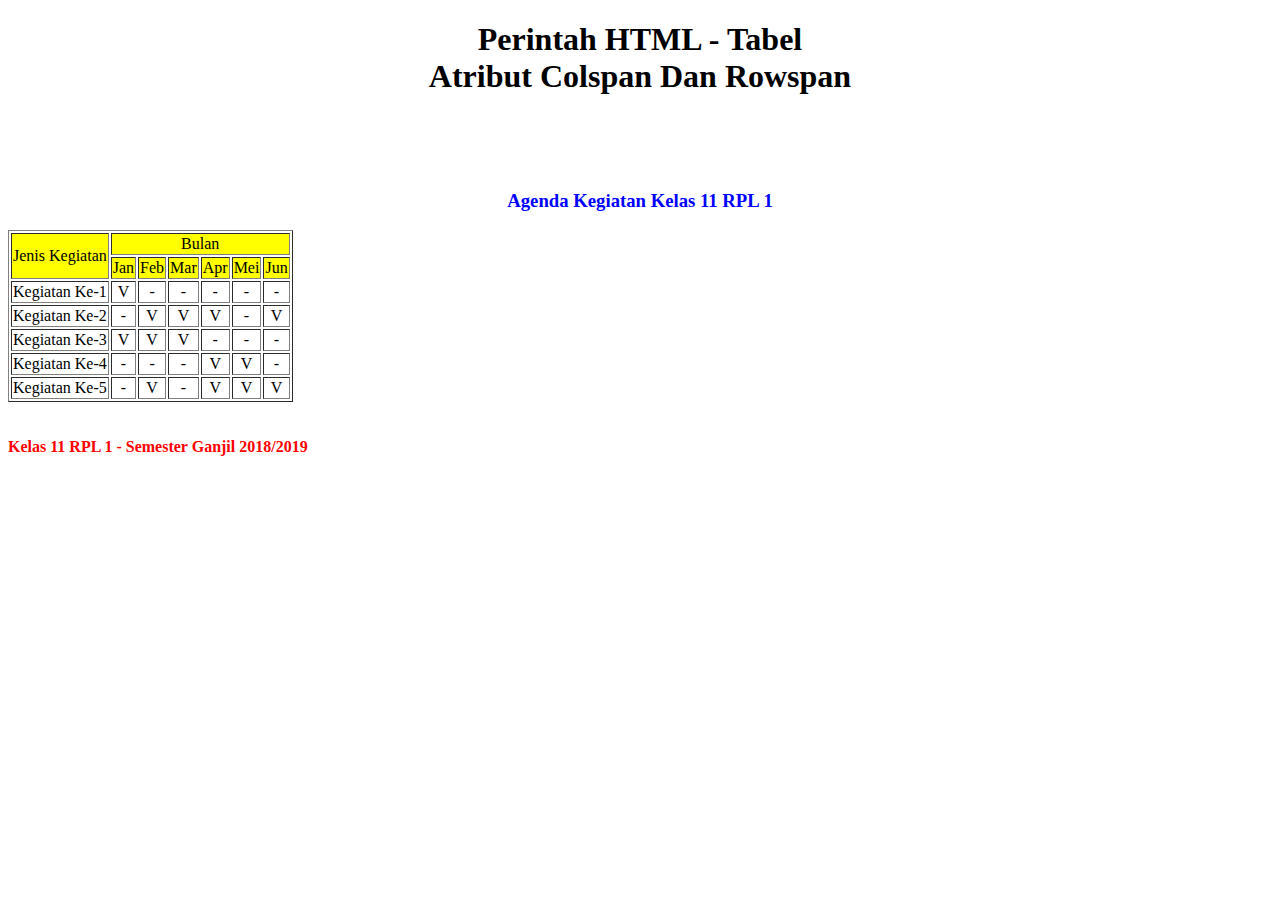
<file: tablecontoh.html>
<!DOCTYPE html>
  <meta charset="UTF-8">

<html>
<head>
<title>Contoh Penggunaan Atribut Colspan dan Rowspan Tag Tabel</title>
</head>
<body>
<center>
<h1>Perintah HTML - Tabel<br>Atribut Colspan Dan Rowspan</h1>
</center>
<br><br><br>
<center>
<font color="blue"><b>
<h3>Agenda Kegiatan Kelas 11 RPL 1</h3>
</b> </font>
</center>
<table border="1">
    <tr bgcolor="yellow">
        <td rowspan="2" align="center">Jenis Kegiatan</td>
        <td colspan="6" align="center">Bulan</td>
    </tr>
    <tr align="center" bgcolor="yellow">
        <td>Jan</td>
        <td>Feb</td>
        <td>Mar</td>
        <td>Apr</td>
        <td>Mei</td>
        <td>Jun</td>
    </tr>
    <tr>
        <td>Kegiatan Ke-1</td>
        <td align="center">V</td>
        <td align="center">-</td>
        <td align="center">-</td>
        <td align="center">-</td>
        <td align="center">-</td>
        <td align="center">-</td>
    </tr>
    <tr>
        <td>Kegiatan Ke-2</td>
        <td align="center">-</td>
        <td align="center">V</td>
        <td align="center">V</td>
        <td align="center">V</td>
        <td align="center">-</td>
        <td align="center">V</td>
    </tr>
    <tr>
        <td>Kegiatan Ke-3</td>
        <td align="center">V</td>
        <td align="center">V</td>
        <td align="center">V</td>
        <td align="center">-</td>
        <td align="center">-</td>
        <td align="center">-</td>
    </tr>





    <tr>
        <td>Kegiatan Ke-4</td>
        <td align="center">-</td>
        <td align="center">-</td>
        <td align="center">-</td>
        <td align="center">V</td>
        <td align="center">V</td>
        <td align="center">-</td>
    </tr>
    <tr>
        <td>Kegiatan Ke-5</td>
        <td align="center">-</td>
        <td align="center">V</td>
        <td align="center">-</td>
        <td align="center">V</td>
        <td align="center">V</td>
        <td align="center">V</td>
    </tr>
</table>
<br><br>
<font color="red"> <b>
Kelas 11 RPL 1 - Semester Ganjil 2018/2019
</b> </font>
<br><br>
</body>
</html>
</file>
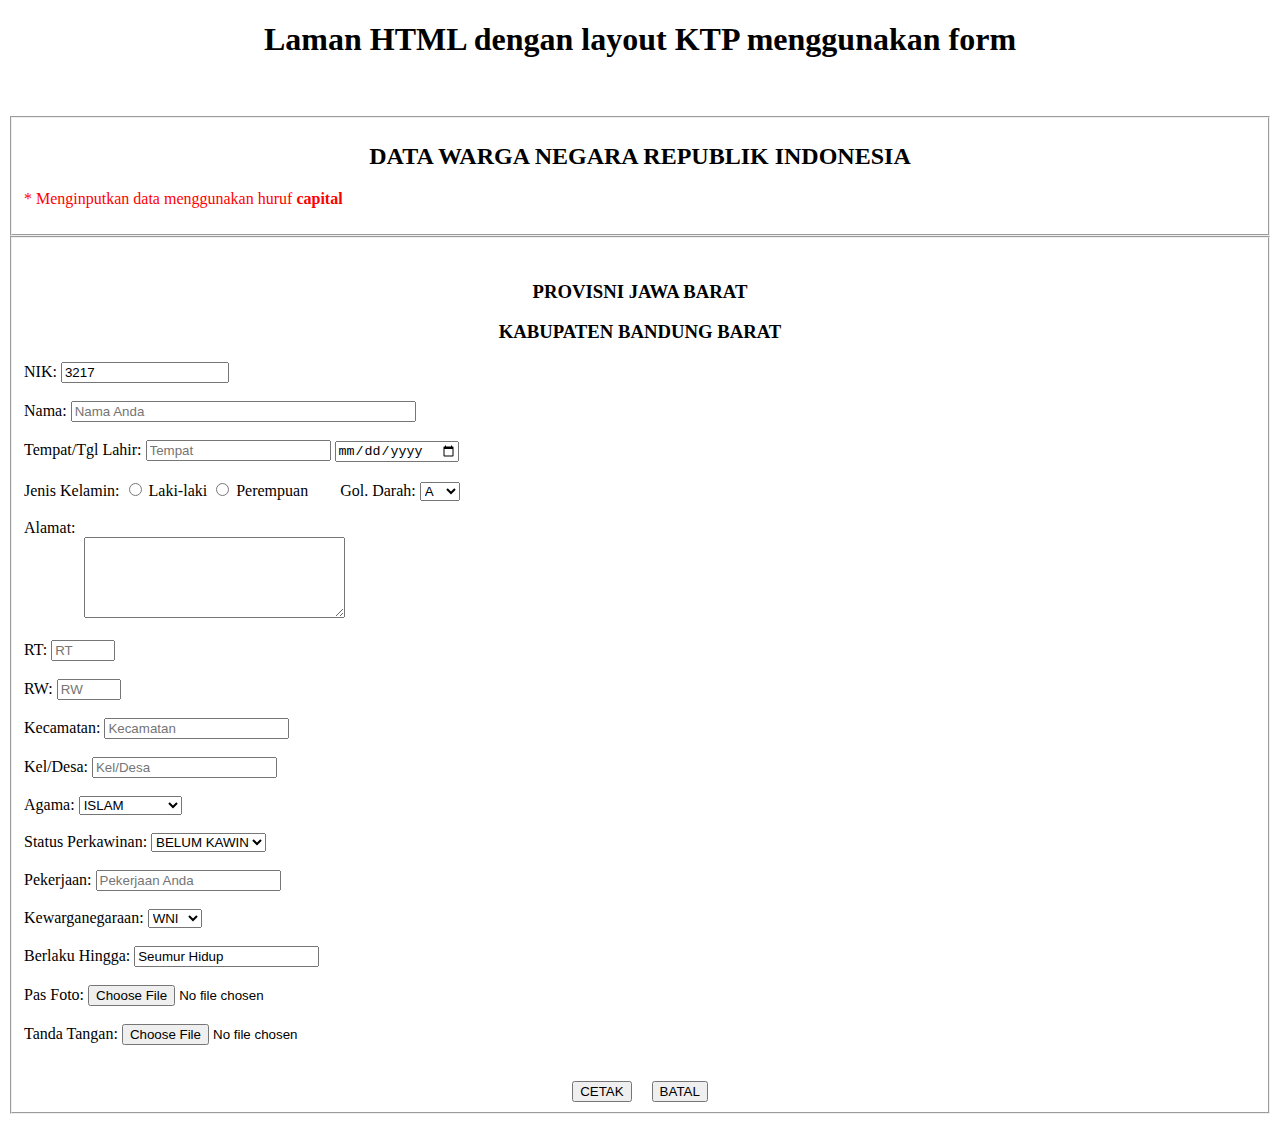
<file: tugasform.html>
<!DOCTYPE html>
  <meta charset="UTF-8">
<html>

  <head>
    <title> Form KTP </title>
  </head>

  <!-- bagian heading dan kalimat pembuka-->
  <div>
    <center> <h1> Laman HTML dengan layout KTP menggunakan form </h1> </center>
    <br><br>
    <fieldset>
      <center> <h2> DATA WARGA NEGARA REPUBLIK INDONESIA </h2> </center>
      <p><font color="red">* Menginputkan data menggunakan huruf <b>capital</b></font></p>
    </fieldset>
  </div>

  <!-- bagian form untuk user-->
  <form>
    <fieldset>
    <br>
    <center><h3> PROVISNI JAWA BARAT </h3></center>
    <center><h3> KABUPATEN BANDUNG BARAT</h3></center>
      <label for="nik_user"> NIK: </label>
      <input type="number" min="3217000000000000" max="3217999999999999" value="3217" placeholder="NIK Anda" id="nik_user">
      <br><br>
      <label for="nama_user"> Nama: </label>
      <input type="text" placeholder="Nama Anda" id="nama_user" size="40">
      <br><br>
      <label for="ttl_user"> Tempat/Tgl Lahir: </label>
      <input type="text" placeholder="Tempat" id="ttl_user">
      <input type="date" name="tgl_lahir" id="ttl_user">
      <br><br>
      <label> Jenis Kelamin: </label>
      <input type="radio" name="gender" value="0"> Laki-laki
      <input type="radio" name="gender" value="1"> Perempuan
      &nbsp;&nbsp;&nbsp;&nbsp;&nbsp;&nbsp;
      <label> Gol. Darah: </label>
        <select name="goldar">
          <option value="0">A</option>
          <option value="1">B</option>
          <option value="2">AB</option>
          <option value="3">O</option>
        </select>
      <br><br>
      <label for="alamat_user"> Alamat: </label> <br>
      &nbsp;&nbsp;&nbsp;&nbsp;&nbsp;&nbsp;&nbsp;&nbsp;&nbsp;&nbsp;&nbsp;&nbsp;&nbsp;&nbsp;
      <textarea cols="30" rows="5" id="alamat_user" placeholder="Alamat Anda"> </textarea>
      <br><br>
      <label for="rtrw_user"> RT: </label>
      <input type="number" min="001" max="999" placeholder="RT" id="rt_user">
      <br><br>
      <label for="rtrw_user"> RW: </label>
      <input type="number" min="001" max="999" placeholder="RW" id="rw_user">
      <br><br>
      <label for="kec_user"> Kecamatan: </label>
      <input type="text" placeholder="Kecamatan" id="kec_user">
      <br><br>
      <label for="kel_user"> Kel/Desa: </label>
      <input type="text" placeholder="Kel/Desa" id="kel_user">
      <br><br>
      <label> Agama: </label>
        <select name="agama">
          <option value="0"> ISLAM </option>
          <option value="1"> PROTESTAN </option>
          <option value="2"> KATOLIK </option>
          <option value="3"> BUDDHA </option>
          <option value="4"> HINDU </option>
          <option value="5"> KONGHUCU </option>
        </select>
      <br><br>
      <label> Status Perkawinan: </label>
        <select name="status">
          <option value="0"> BELUM KAWIN </option>
          <option value="1"> KAWIN </option>
          <option value="2"> CERAI HIDUP </option>
          <option value="3"> CERAI MATI </option>
        </select>
      <br><br>
      <label for="kerja_user"> Pekerjaan: </label>
      <input type="text" placeholder="Pekerjaan Anda" id="kerja_user">
      <br><br>
      <label> Kewarganegaraan: </label>
        <select name="kewarganegaraan">
          <option value="0"> WNI </option>
          <option value="1"> WNA </option>
          </select>
      <br><br>
      <label for="exp_user"> Berlaku Hingga: </label>
      <input type="text" value="Seumur Hidup" id="exp_user">
      <br><br>
      <label for="foto_user"> Pas Foto: </label>
    <!--  <input type="hidden" value="3000000"> -->
      <input name="filefoto" type="file" id="foto_user">
      <br><br>
      <label for="ttd_user"> Tanda Tangan: </label>
    <!--  <input type="hidden" value="3000000"> -->
      <input name="filefoto" type="file" id="ttd_user">
      <br><br><br>
    <center>
    <input type="submit" value="CETAK">
    &nbsp;&nbsp;&nbsp;
    <input type="reset" value="BATAL">
    </center>
  </fieldset>
  </form>
</file>
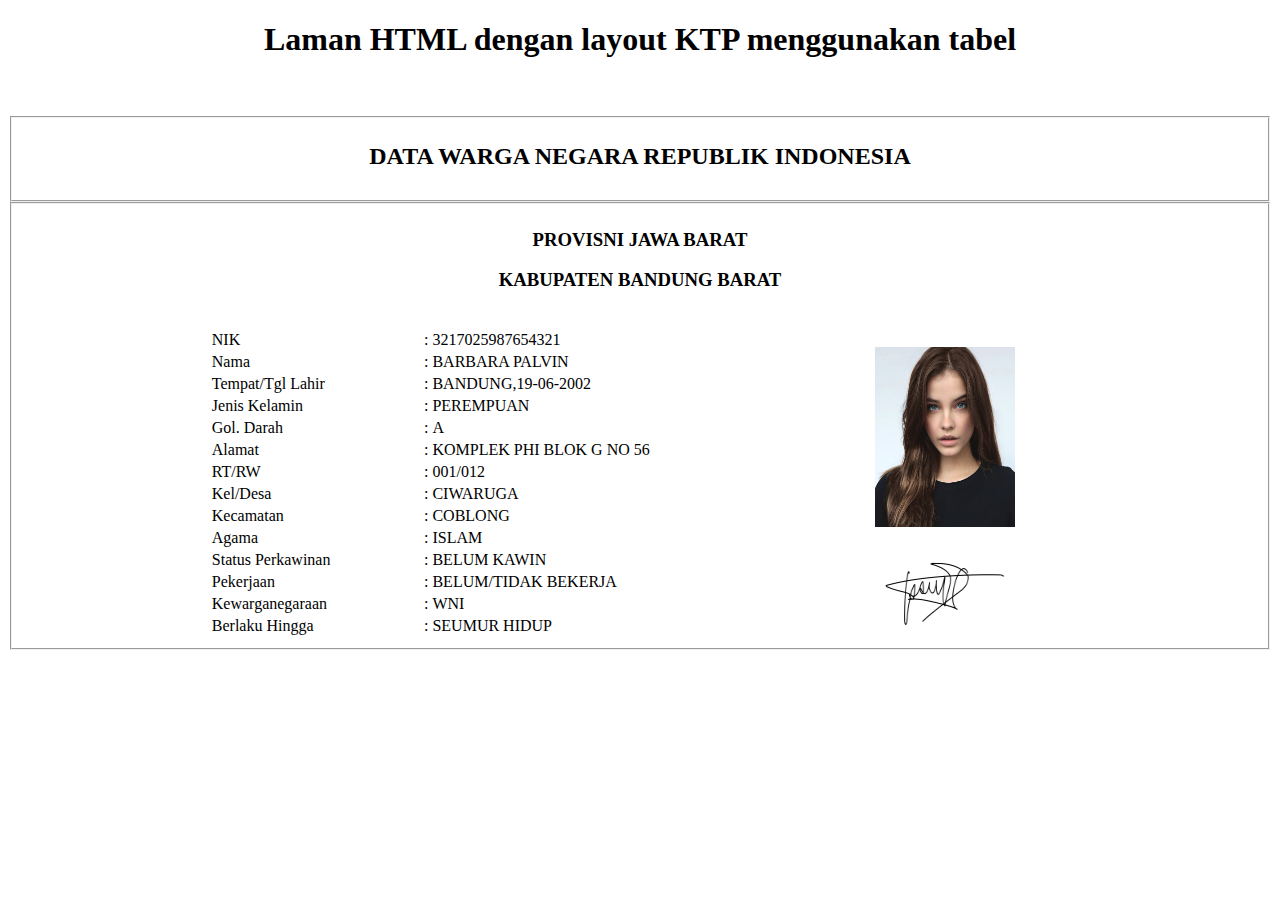
<file: tugastabel.html>
<!DOCTYPE html>
  <meta charset="UTF-8">

<html>

  <head>
    <title> KTP Tabel </title>
  </head>

  <body>

   <!-- bagian heading dan kalimat pembuka-->
   <div>
     <center> <h1> Laman HTML dengan layout KTP menggunakan tabel </h1> </center>
     <br><br>
     <fieldset>
       <center> <h2> DATA WARGA NEGARA REPUBLIK INDONESIA </h2> </center>
     </fieldset>
   </div>

   <!-- bagian isi konten tabel-->
   <div>
      <fieldset>
      <center><h3> PROVISNI JAWA BARAT </h3></center>
      <center><h3> KABUPATEN BANDUNG BARAT</h3></center>
      <br>

    <center> <table width=70%>
      <tr>
        <td> NIK </td>
        <td> :&nbsp;3217025987654321 </td>
        <td rowspan="10" align="center">
        <img src="pict.jpg" alt="Pas Foto" height="180" width="140"></td>
      </tr>
      <tr>
        <td> Nama </td>
        <td> :&nbsp;BARBARA PALVIN </td>
      </tr>
      <tr>
        <td> Tempat/Tgl Lahir </td>
        <td> :&nbsp;BANDUNG,19-06-2002 </td>
      </tr>
      <tr>
        <td> Jenis Kelamin </td>
        <td> :&nbsp;PEREMPUAN </td>
      </tr>
     <tr>
       <td> Gol. Darah </td>
       <td> :&nbsp;A </td>
     </tr>
     <tr>
       <td> Alamat </td>
       <td> :&nbsp;KOMPLEK PHI BLOK G NO 56 </td>
     </tr>
     <tr>
       <td> RT/RW </td>
       <td> :&nbsp;001/012 </td>
     </tr>
     <tr>
       <td> Kel/Desa </td>
       <td> :&nbsp;CIWARUGA </td>
     </tr>
     <tr>
       <td> Kecamatan </td>
       <td> :&nbsp;COBLONG </td>
     </tr>
     <tr>
       <td> Agama </td>
       <td> :&nbsp;ISLAM </td>
     </tr>
     <tr>
       <td> Status Perkawinan </td>
       <td> :&nbsp;BELUM KAWIN </td>
       <td rowspan="4" colspan="3" align="center">
        <img src="ttd1.png" alt="TTD" height="80" width="120"></td>
     </tr>
     <tr>
       <td> Pekerjaan </td>
       <td> :&nbsp;BELUM/TIDAK BEKERJA </td>
     </tr>
     <tr>
       <td> Kewarganegaraan </td>
       <td> :&nbsp;WNI </td>
     </tr>
     <tr>
       <td> Berlaku Hingga </td>
       <td> :&nbsp;SEUMUR HIDUP </td>
       </center>
    </fieldset>
  </div>

</body>

</html>
</file>
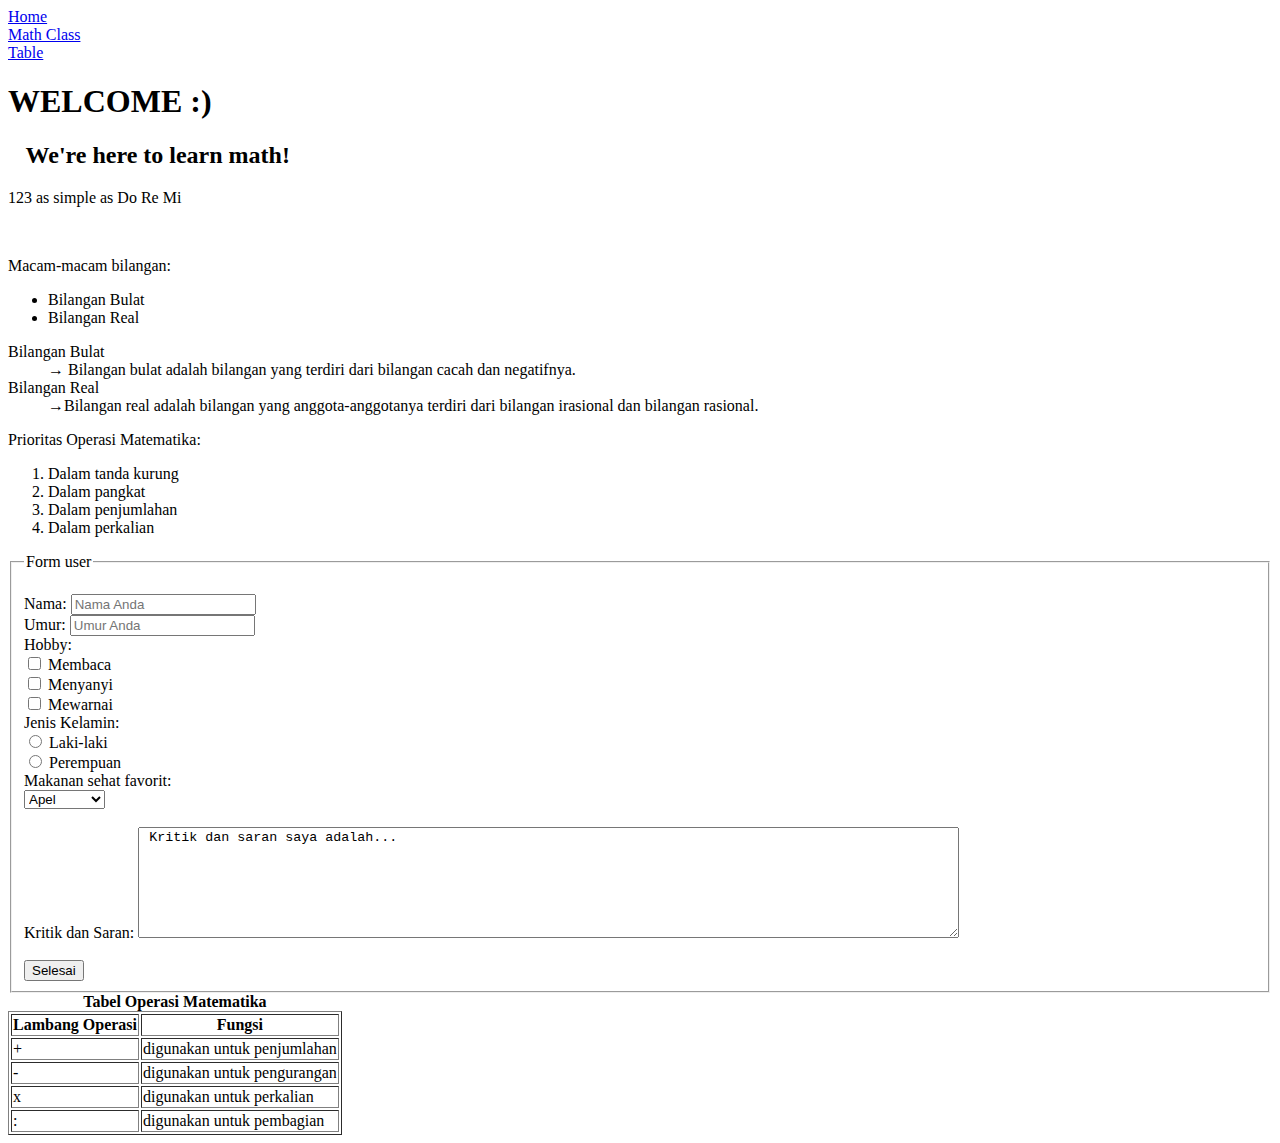
<file: subfolder/math.html>
<!DOCTYPE html>
  <meta charset="UTF-8">
<html>

  <head>
    <title> Sekolah Koding </title>
  </head>

  <body>

    <!-- bagian menu website-->
    <div>
    <a href="../index.html"> Home </a> <br>
    <a href="math.html"> Math Class </a> <br>

    <a href="#table"> Table </a>
    </div>

    <!-- bagian heading dan kalimat pembuka-->
    <div>
      <h1> WELCOME :) </h1>
      <h2> &nbsp;&nbsp; We're here to <span>learn math!</span> </h2>
      <p> 123 as simple as Do Re Mi </p>
    </div>

    <!-- bagian isi konten tabel-->
    <div id="table">
      <br>
      <table border="1">
        <caption> <b>Tabel Operasi Matematika</b> </caption>
        <tr>
          <th> Lambang Operasi </th>
          <th> Fungsi </th>
        </tr>
        <tr>
          <td> + </td>
          <td> digunakan untuk penjumlahan </td>
        </tr>
        <tr>
          <td> - </td>
          <td> digunakan untuk pengurangan </td>
        </tr>
        </tr>
        <tr>
          <td> x </td>
          <td> digunakan untuk perkalian </td>
        </tr>
      <tr>
        <td> : </td>
        <td> digunakan untuk pembagian </td>
      </tr>
    </div>

    <!-- bagian list materi -->
    <div>
        <p> Macam-macam bilangan: </p>
        <ul>
          <li> Bilangan Bulat </li>
          <li> Bilangan Real </li>
        </ul>
        <dl>
          <dt> Bilangan Bulat </dt>
          <dd> &rarr; Bilangan bulat adalah bilangan yang terdiri dari bilangan cacah dan negatifnya. </dd>
          <dt> Bilangan Real </dt>
          <dd> &rarr;Bilangan real adalah bilangan yang anggota-anggotanya terdiri dari bilangan irasional dan bilangan rasional.  </dd>
        </dl>

       <p> Prioritas Operasi Matematika: </p>
        <ol>
          <li> Dalam tanda kurung </li>
          <li> Dalam pangkat </li>
          <li> Dalam penjumlahan </li>
          <li> Dalam perkalian </li>
        </ol>
    </div>

    <!-- bagian form untuk user-->
    <form>
      <fieldset>
        <legend> Form user </legend>
      <br>
      <label for="nama_user"> Nama: </label>
      <input type="text" placeholder="Nama Anda" id="nama_user"> <br>
      <label for="umur_user"> Umur: </label>
      <input type="text" placeholder="Umur Anda" id="umur_user"> <br>

      <label> Hobby: </label> <br>
      <input type="checkbox" name="hobi_user"> Membaca <br>
      <input type="checkbox" name="hobi_user"> Menyanyi <br>
      <input type="checkbox" name="hobi_user"> Mewarnai <br>

      <label> Jenis Kelamin: </label> <br>
      <input type="radio" name="gender" value="0"> Laki-laki <br>
      <input type="radio" name="gender" value="1"> Perempuan <br>

      <label> Makanan sehat favorit: </label> <br>
      <select>
        <optgroup label="Buah">
          <option value="apel"> Apel </option>
          <option value="jeruk"> Jeruk </option>
        </optgroup>
        <optgroup label="Sayur">
          <option value="jagung"> Jagung </option>
          <option value="bayam"> Bayam </option>
        </optgroup>
      </select>
      <br> <br>
      <label for="kritiksaran_user"> Kritik dan Saran: </label>
      <textarea cols="100" rows="7" id="kritiksaran_user"> Kritik dan saran saya adalah... </textarea> <br><br>
      <input type="submit" value="Selesai">
    </fieldset>
  </form>


  </body>

</html>
</file>
<file: stylecss3.css>
/*  */

#square{
  height: 100px;
  width: 100px;
  background-color: blue;
  border-radius: 30px;
}

#circle{
  height: 100px;
  width: 100px;
  background-color: yellow;
  border-radius: 50%;
}

#box{
  height: 100px;
  width: 100px;
  background-color: red;
/*  box-shadow: horizontal vertical blur spread color; */
  box-shadow: 5px 10px 5px 5px grey;
}

#box2{
  height: 100px;
  width: 100px;
  background-color: purple;
  padding: 10px;
  border: 2px solid black;

}
#box3{
  height: 100px;
  width: 100px;
  background-color: green;
  padding: 10px;
  border: 2px solid black;
  box-sizing: border-box;
}
#box4{
height: 100px;
width: 100px;
background-color: pink;
}
#text1{
/*text-shadow: horizontal vertical blur-radius color;*/
  text-shadow: 5px 5px 3px grey;
}
#text2{
  width: 40px;
  /* overflow: scroll; */
 overflow: hidden;
text-overflow: ellipsis;}

 #box5{
 height: 100px;
 width: 100px;
 background-color: aqua;
 transform: translate(100px, 100px);
 }

 #box6{
 height: 100px;
 width: 100px;
 border-radius: 40px;
 background-color: orange;
 transform: rotate(20deg);
 }

 #shape1{
 height: 100px;
 width: 100px;
 background-color: brown;
 transform: scale(1.5,0.5);
 }
 #shape2{
 height: 100px;
 width: 100px;
 background-color: grey;
 transform: skewX(10deg) skewY(10deg);
 }
</file>
<file: stylecss3part2.css>
div{
  width: 100px;
  height: 100px;
  background-color: magenta;
  margin-bottom: 10px;
  transition: width 1s, background 2s;
}

#div3{
  transition: height 1s;
}

#div1:hover{
  width: 200px;

}

#div2:hover{
  background: pink;

}

#div3:hover{
  height: 120px;
  transition-timing-function:

}
</file>
<file: styleindex.css>
h2 {
  color: black;
  font-size: 30 px;
  text-transform: uppercase;
  text-align: center;
  position: relative;
  letter-spacing: 5px;
  font-family: monaco;

}
.menu, a{
  background: #e2a099;
  display: inline-block;
  padding: 8px;
  border: 2px dashed black;
  text-decoration: none;
  font-family: monospace;
  color: black;

}
.menu:hover{
  background: #dae2e2;
}

body{
  background-color: rgb(220, 252, 239);
  background-image: url("abc6.jpg");
  background-attachment: fixed;
  /*background-attachment: local;*/
  /*background-position: right top;*/
}

h1{
  color: black;
  text-align: center;
  text-decoration:overline underline;
  font-family: monaco;
  font-size: 40px;

}
#text_pendek{
  font-size: 30px;
  font-family: fantasy;
  background: #E4D8D0;
  display: block;
  width: 300px;
}
#text_panjang{
  text-align: justify;
  text-indent: 30px;
  line-height: 30px;
  word-spacing: 4px;
  font-size: 16px;
  font-family: monaco;
  background-color: #eeeeef;
}
#klik{
  line-height: 30px;
  word-spacing: 4px;
  font-size: 16px;
  font-family: monaco;
  background: #E4D8D0;
  display: block;
  width: 120px;
}
a{
  font-size: 18px;
  margin-top: 7px;
}
iframe{
  float: left;
}
 #lirik{
   background-color: #eeeeef;
   width: 40%;
   margin-left: 320px;
   padding-left: 20px;
   font-size: 20px;
 }
</file>
